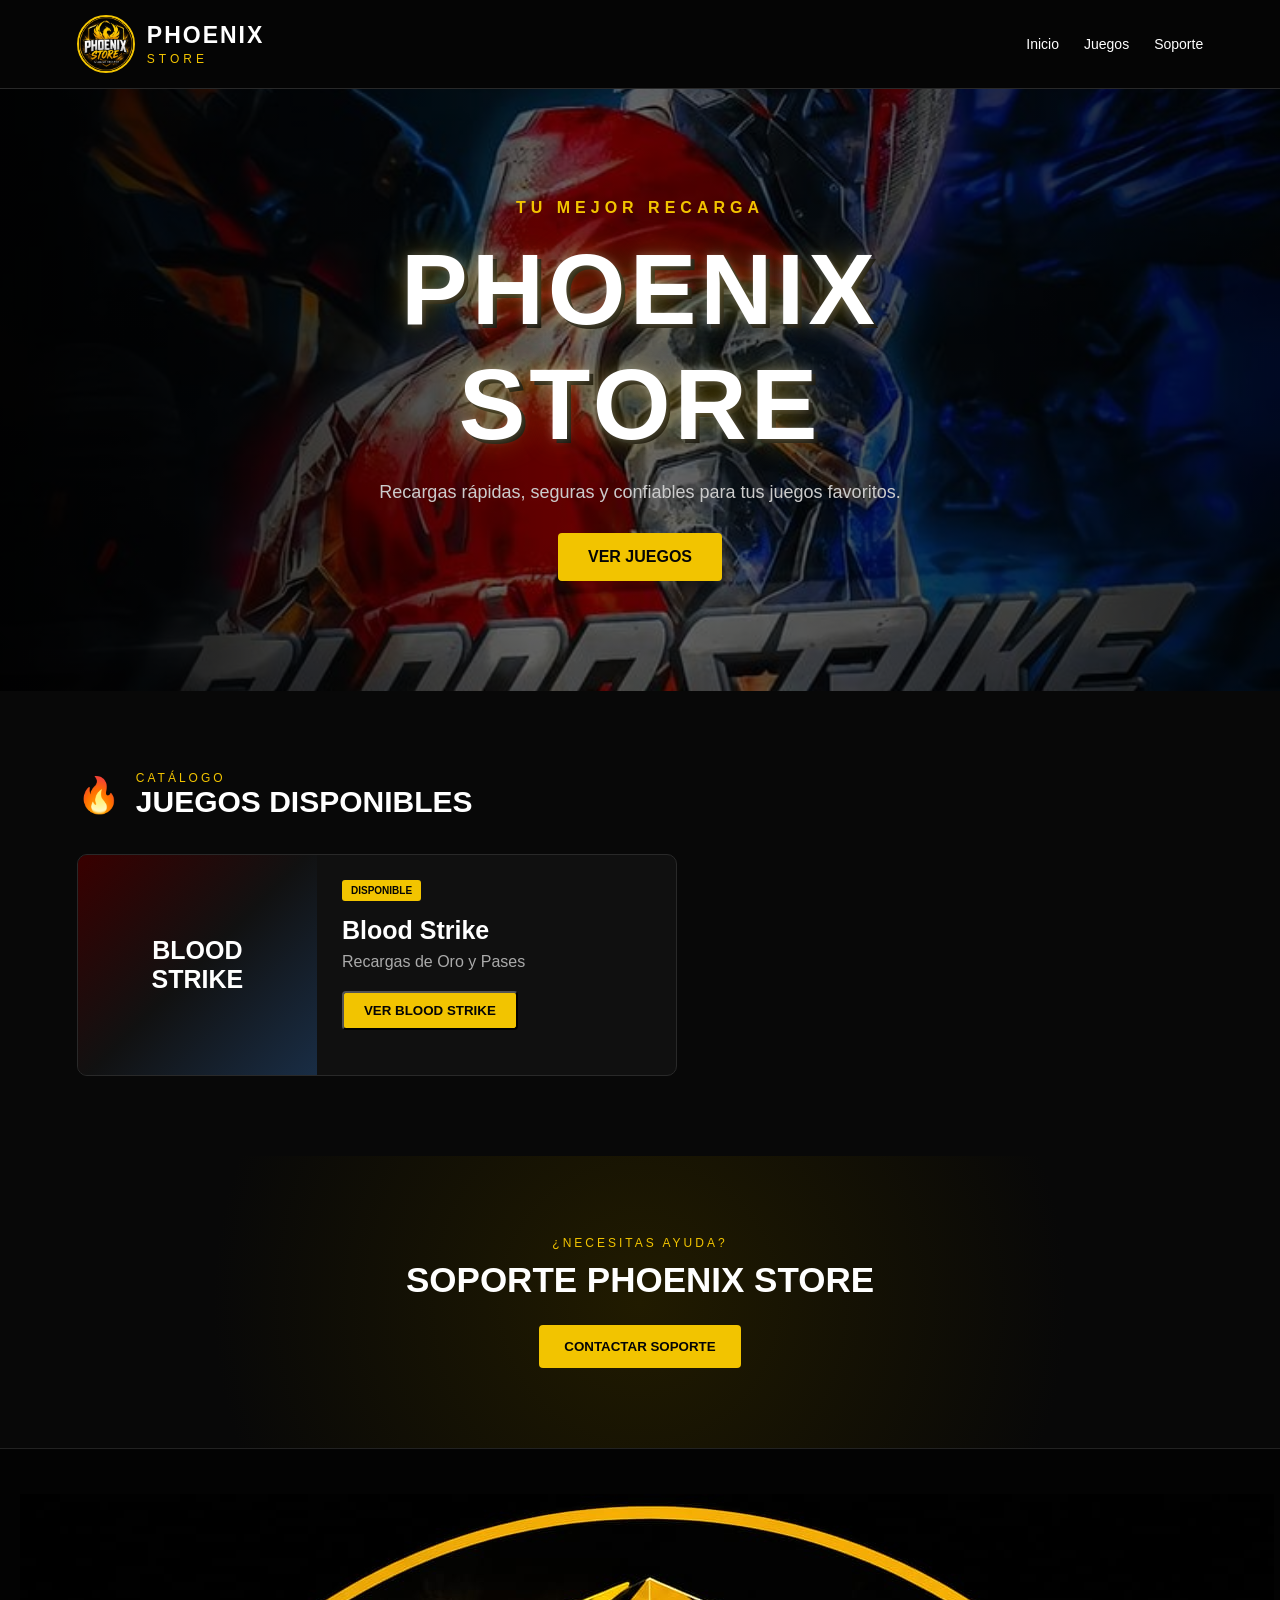
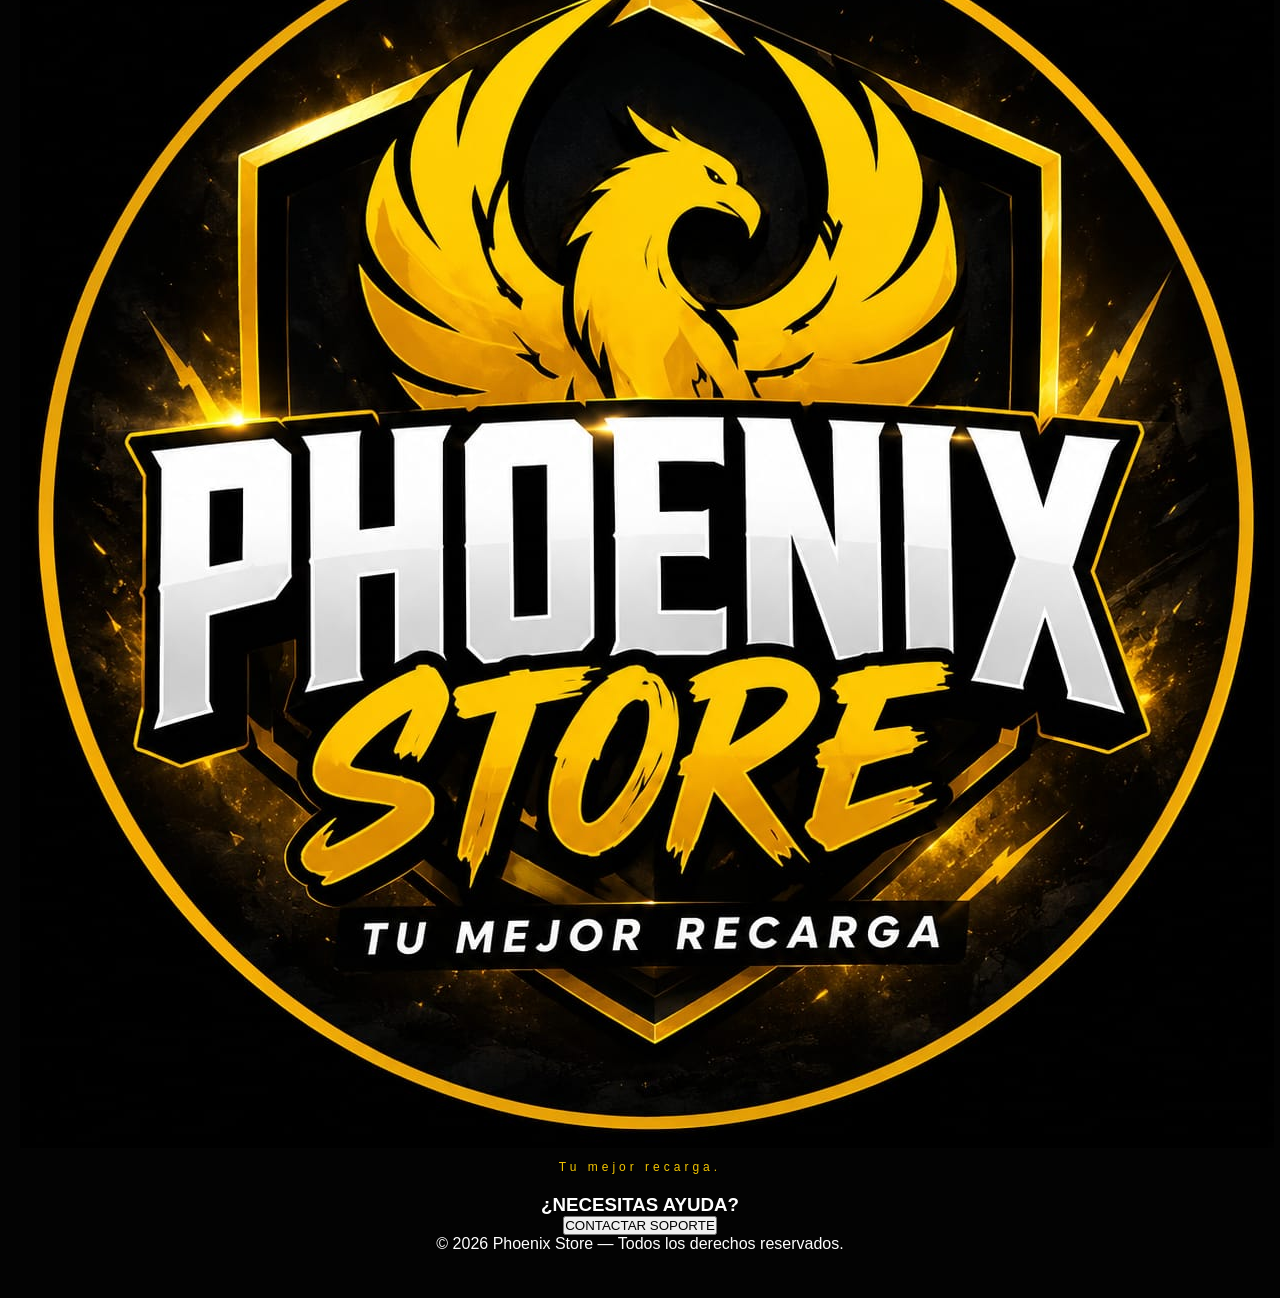
<file: index.html>
<!DOCTYPE html>
<html lang="es">
<head>
    <meta charset="UTF-8">
    <meta name="viewport" content="width=device-width, initial-scale=1.0">

    <title>Phoenix Store | Tu Mejor Recarga</title>

    <meta
        name="description"
        content="Phoenix Store - Tu mejor recarga. Recarga tus juegos de forma rápida y sencilla."
    >

    <link rel="stylesheet" href="styles.css">
</head>

<body>

    <!-- =====================================
         ENCABEZADO
    ====================================== -->

    <header class="header">

        <div class="logo-area">

            <div class="logo-circle">
                <img src="assets/phoenix-store.png" alt="Phoenix Store">
            </div>

            <div class="brand">
                <h1>PHOENIX</h1>
                <span>STORE</span>
            </div>

        </div>

        <nav class="navigation">
            <a href="#inicio">Inicio</a>
            <a href="#juegos">Juegos</a>
            <a href="#soporte">Soporte</a>
        </nav>

    </header>


    <!-- =====================================
         CONTENIDO PRINCIPAL
    ====================================== -->

    <main>


        <!-- =====================================
             INICIO
        ====================================== -->

        <section class="hero" id="inicio">

            <div class="hero-content">

                <p class="small-title">
                    TU MEJOR RECARGA
                </p>

                <h2>
                    PHOENIX STORE
                </h2>

                <p class="hero-text">
                    Recargas rápidas, seguras y confiables
                    para tus juegos favoritos.
                </p>

                <a href="#juegos" class="hero-button">
                    VER JUEGOS
                </a>

            </div>

        </section>


        <!-- =====================================
             CATÁLOGO DE JUEGOS
        ====================================== -->

        <section class="games" id="juegos">

            <div class="section-title">

                <span>🔥</span>

                <div>
                    <p>CATÁLOGO</p>
                    <h2>JUEGOS DISPONIBLES</h2>
                </div>

            </div>


            <!-- BLOOD STRIKE -->

            <div class="game-card">

                <div class="game-image">
                    BLOOD<br>STRIKE
                </div>

                <div class="game-info">

                    <span class="game-status">
                        DISPONIBLE
                    </span>

                    <h3>
                        Blood Strike
                    </h3>

                    <p>
                        Recargas de Oro y Pases
                    </p>

                    <button
                        type="button"
                        class="buy-button"
                        onclick="abrirBloodStrike()"
                    >
                        VER BLOOD STRIKE
                    </button>

                </div>

            </div>

        </section>


        <!-- =====================================
             SOPORTE
        ====================================== -->

        <section class="support" id="soporte">

            <p>
                ¿NECESITAS AYUDA?
            </p>

            <h2>
                SOPORTE PHOENIX STORE
            </h2>

            <button onclick="soporte()">
                CONTACTAR SOPORTE
            </button>

        </section>


        <!-- =====================================
             PANTALLA INDIVIDUAL
             BLOOD STRIKE
        ====================================== -->

        <section
            class="blood-strike-page"
            id="blood-strike-page"
        >

            <div class="blood-strike-page-content">


                <!-- VOLVER -->

                <button
                    type="button"
                    class="back-button"
                    onclick="cerrarBloodStrike()"
                >
                    ← VOLVER A JUEGOS
                </button>


                <!-- MARCA -->

                <div class="checkout-brand">

                    <p>PHOENIX STORE</p>

                    <span>
                        TU MEJOR RECARGA
                    </span>

                </div>


                <!-- TÍTULO -->

                <div class="checkout-title">

                    <p>
                        CATÁLOGO DE RECARGAS
                    </p>

                    <h2>
                        BLOOD STRIKE
                    </h2>

                </div>


                <!-- =================================
     PAQUETES DE ORO
================================== -->

<div class="game-products-section">

    <div class="game-products-heading">

        <span>🪙</span>

        <div>
            <p>
                BLOOD STRIKE
            </p>

            <h3>
                PAQUETES DE ORO
            </h3>
        </div>

    </div>

    <div
        class="product-grid"
        id="bloodStrikeGoldProducts"
    >

        <div class="products-loading">
            CARGANDO PAQUETES...
        </div>

    </div>

</div>


               <!-- =================================
     PASES
================================== -->

<div class="game-products-section passes-section">

    <div class="game-products-heading">

        <span>🎟️</span>

        <div>
            <p>
                BLOOD STRIKE
            </p>

            <h3>
                PASES
            </h3>
        </div>

    </div>

    <div
        class="product-grid"
        id="bloodStrikePassProducts"
    >

        <div class="products-loading">
            CARGANDO PASES...
        </div>

    </div>

</div>


</div>

</section>

        <!-- =====================================
             PANTALLA DE PEDIDO
        ====================================== -->

        <section
            class="checkout-page"
            id="checkout"
        >

            <div class="checkout-page-content">

                <button
                    type="button"
                    class="back-button"
                    onclick="volverTienda()"
                >
                    ← VOLVER A PHOENIX STORE
                </button>


                <div class="checkout-brand">

                    <p>
                        PHOENIX STORE
                    </p>

                    <span>
                        TU MEJOR RECARGA
                    </span>

                </div>


                <div class="checkout-title">

                    <p>
                        ORDEN DE COMPRA
                    </p>

                    <h2>
                        FINALIZAR PEDIDO
                    </h2>

                </div>


                <div class="checkout-box">

                    <div class="checkout-product">

                        <span>
                            🎮 BLOOD STRIKE
                        </span>

                        <h3 id="checkout-producto">
                            -
                        </h3>

                        <strong id="checkout-precio">
                            -
                        </strong>

                    </div>


                    <form id="checkout-form">

                        <div class="form-group">

                            <label for="player-id">
                                ID DEL JUGADOR
                            </label>

                            <input
                                type="text"
                                id="player-id"
                                placeholder="Introduce tu ID de Blood Strike"
                                required
                            >

                        </div>


                        <div class="form-group">

                            <label for="customer-name">
                                NOMBRE DEL CLIENTE
                            </label>

                            <input
                                type="text"
                                id="customer-name"
                                placeholder="Introduce tu nombre"
                                required
                            >

                        </div>


                        <div class="form-group">

                            <label for="payment-method">
                                MÉTODO DE PAGO
                            </label>

                            <select
                                id="payment-method"
                                required
                            >

                                <option value="">
                                    Selecciona tu método de pago
                                </option>

                                <option value="Pago Móvil">
                                    Pago Móvil
                                </option>

                            </select>

                        </div>


                        <button
                            type="submit"
                            class="checkout-button"
                        >
                            CONTINUAR
                        </button>

                    </form>

                </div>

            </div>

        </section>


        <!-- =====================================
             PANTALLA DE PAGO MÓVIL
        ====================================== -->

        <section
            class="payment-page"
            id="payment"
        >

            <div class="payment-page-content">

                <button
                    type="button"
                    class="back-button"
                    onclick="volverPedido()"
                >
                    ← VOLVER AL PEDIDO
                </button>


                <div class="checkout-brand">

                    <p>
                        PHOENIX STORE
                    </p>

                    <span>
                        TU MEJOR RECARGA
                    </span>

                </div>


                <div class="checkout-title">

                    <p>
                        MÉTODO DE PAGO
                    </p>

                    <h2>
                        PAGO MÓVIL
                    </h2>

                </div>


                <div class="payment-box">


                    <!-- PRODUCTO -->

                    <div class="payment-product">

                        <span>
                            🎮 BLOOD STRIKE
                        </span>

                        <h3 id="payment-producto">
                            -
                        </h3>

                        <strong id="payment-precio">
                            -
                        </strong>

                    </div>


                    <!-- DATOS DE PAGO -->

                    <div class="payment-details">

                        <h3>
                            DATOS PARA REALIZAR EL PAGO
                        </h3>


                        <div class="payment-row">

                            <span>
                                BANCO
                            </span>

                            <strong>
                                Banco de Venezuela
                            </strong>

                        </div>


                        <div class="payment-row">

                            <span>
                                TELÉFONO
                            </span>

                            <strong>
                                0422-017-8993
                            </strong>

                        </div>


                        <div class="payment-row">

                            <span>
                                CÉDULA
                            </span>

                            <strong>
                                32.339.201
                            </strong>

                        </div>


                        <div class="payment-row">

                            <span>
                                TITULAR
                            </span>

                            <strong>
                                Jhonmer Alexander Fernández Balcenilla
                            </strong>

                        </div>


                 <div class="payment-total">

                      <span>
                       MONTO A PAGAR
                     </span>

                     <strong id="payment-total">
                     -
                     </strong>

                </div>

                        <!-- ==========================================
     COMPROBANTE DE PAGO
========================================== -->

<div class="payment-receipt-upload">

    <h3>
        COMPROBANTE DE PAGO
    </h3>

    <p>
        Después de realizar el Pago Móvil,
        selecciona una captura de tu comprobante.
    </p>

    <label
        for="payment-receipt-file"
        class="receipt-upload-button"
    >
        📸 SELECCIONAR COMPROBANTE
    </label>

    <input
        type="file"
        id="payment-receipt-file"
        accept="image/jpeg,image/png,image/webp"
    >

    <p
        id="payment-receipt-name"
        class="payment-receipt-name"
    >
        Ningún comprobante seleccionado
    </p>
    
    <img
    id="payment-receipt-preview"
    class="payment-receipt-preview"
    alt="Vista previa del comprobante de pago"
>
</div>

<button
    type="button"
    class="payment-button"
    onclick="pagoRealizado()"
>
    CONTINUAR
</button>
                    </div>
                </div>
            </div>
        </section>

        <!-- =========================
             COMPROBANTE DE PEDIDO
             ========================= -->

        <section class="receipt-page" id="receipt">

            <div class="receipt-page-content">

                <div class="checkout-brand">
                    <p>PHOENIX STORE</p>
                    <span>COMPROBANTE DE PEDIDO</span>
                </div>

                <div class="receipt-box">

                    <div class="receipt-header">
                        <span>✓</span>
                        <h2>PEDIDO GENERADO</h2>
                        <p>Tu pedido ha sido registrado correctamente.</p>
                    </div>

                    <div class="receipt-number-box">
                        <span>NÚMERO DE PEDIDO</span>
                        <strong id="receipt-number">-</strong>
                    </div>

                    <div class="receipt-details">

                        <div class="receipt-row">
                            <span>Producto</span>
                            <strong id="receipt-producto">-</strong>
                        </div>

                        <div class="receipt-row">
                            <span>Precio</span>
                            <strong id="receipt-precio">-</strong>
                        </div>

                        <div class="receipt-row">
                            <span>ID del jugador</span>
                            <strong id="receipt-id">-</strong>
                        </div>

                        <div class="receipt-row">
                            <span>Cliente</span>
                            <strong id="receipt-cliente">-</strong>
                        </div>

                        <div class="receipt-row">
                            <span>Método de pago</span>
                            <strong id="receipt-pago">-</strong>
                        </div>

                    </div>

                    <div class="receipt-message">
                        <p>
                            Ahora puedes enviar este pedido por WhatsApp
                            para que Phoenix Store verifique tu pago y procese
                            la recarga.
                        </p>
                    </div>

                    <button type="button" class="whatsapp-button" onclick="enviarWhatsApp()">
                        ENVIAR PEDIDO POR WHATSAPP
                    </button>

                    <button type="button" class="receipt-back" onclick="volverPago()">
                        ← VOLVER AL PAGO
                    </button>

                    <button type="button" class="receipt-back" onclick="volverTienda()">
                        VOLVER A LA TIENDA
                    </button>

                </div>

            </div>

        </section>

    </main>

    <!-- =========================
         FOOTER
         ========================= -->

    <footer>

        <div class="footer-content">

            <div class="footer-brand">
                <img src="assets/phoenix-store.png" alt="Phoenix Store">
                <p>Tu mejor recarga.</p>
            </div>

            <div class="footer-support">
                <h3>¿NECESITAS AYUDA?</h3>

                <button type="button" onclick="soporte()">
                    CONTACTAR SOPORTE
                </button>
            </div>

        </div>

        <div class="footer-bottom">
            © 2026 Phoenix Store — Todos los derechos reservados.
        </div>

    </footer>

    <!-- JAVASCRIPT -->
    <script src="supabase-config.js"></script>
    <script src="app.js?v=4"></script>

</body>
</html>
</file>
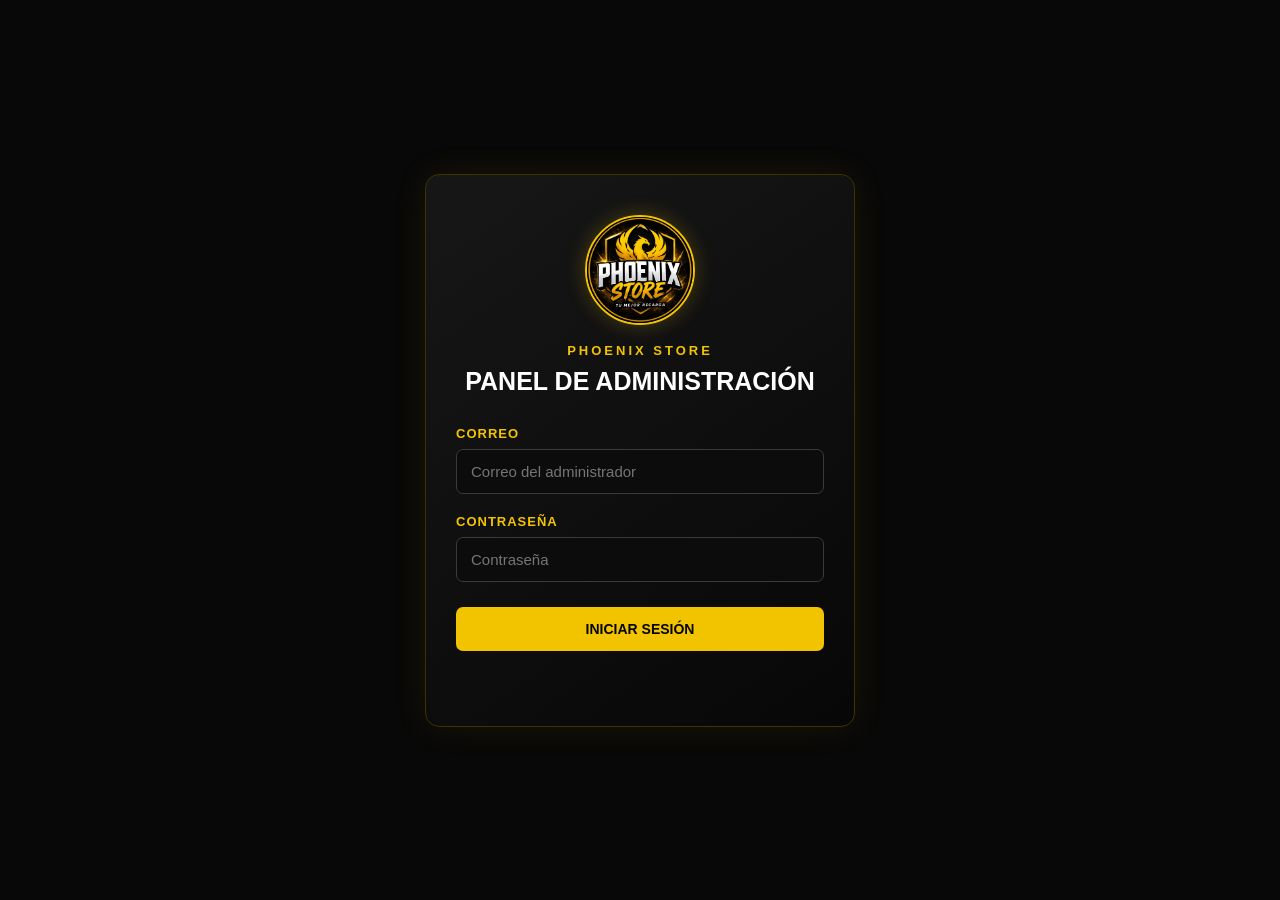
<file: admin-panel.html>
<!DOCTYPE html>
<html lang="es">

<head>

    <meta charset="UTF-8">

    <meta
        name="viewport"
        content="width=device-width, initial-scale=1.0"
    >

    <title>Phoenix Store | Panel</title>

    <link
        rel="stylesheet"
        href="styles.css"
    >

</head>


<body class="admin-panel-page">


    <header class="admin-panel-header">

        <div>

            <p class="admin-panel-brand">
                PHOENIX STORE
            </p>

            <h1>
                PANEL DE ADMINISTRACIÓN
            </h1>

        </div>


        <button
            id="adminLogoutButton"
            class="admin-logout-button"
        >
            CERRAR SESIÓN
        </button>

    </header>


<!-- =================================
     NAVEGACIÓN DEL PANEL
================================== -->

<nav class="admin-panel-nav">

    <button
    class="admin-nav-button active"
    data-admin-section="resumen"
>
    📊 RESUMEN
</button>


<button
    class="admin-nav-button"
    data-admin-section="productos"
>
    📦 PRODUCTOS
</button>

<button
    class="admin-nav-button"
    data-admin-section="juegos"
>
    🎮 JUEGOS
</button>

<button
    class="admin-nav-button"
    data-admin-section="pedidos"
>
    🧾 PEDIDOS
</button>


<button
    class="admin-nav-button"
    data-admin-section="configuracion"
>
    ⚙️ CONFIGURACIÓN
</button>

</nav>


<main class="admin-panel-content">

<!-- =================================
     RESUMEN DEL PANEL
================================== -->

<section id="adminSectionResumen" class="admin-dashboard-summary">

    <div class="admin-stat-card">

        <div class="admin-stat-icon">
            📦
        </div>

        <div class="admin-stat-info">

            <p>
                PRODUCTOS ACTIVOS
            </p>

            <strong id="statActiveProducts">
    —
</strong>

        </div>

    </div>


    <div class="admin-stat-card">

        <div class="admin-stat-icon">
            💰
        </div>

        <div class="admin-stat-info">

            <p>
                TASA USDT
            </p>

            <strong id="statUsdtRate">
    —
</strong>

        </div>

    </div>


    <div class="admin-stat-card">

        <div class="admin-stat-icon">
            🎮
        </div>

        <div class="admin-stat-info">

            <p>
                JUEGOS ACTIVOS
            </p>

            <strong id="statActiveGames">
    —
</strong>

        </div>

    </div>


    <div class="admin-stat-card">

        <div class="admin-stat-icon">
            🧾
        </div>

        <div class="admin-stat-info">

            <p>
                PEDIDOS PENDIENTES
            </p>

            <strong id="statPendingOrders">
    0
</strong>

        </div>

    </div>

</section>

<!-- SECCIÓN JUEGOS -->
<section
    id="adminSectionJuegos"
    class="admin-section"
    style="display: none;"
>
    <div class="admin-section-header">
        <h2>🎮 ADMINISTRAR JUEGOS</h2>

        <p>
            Gestiona los juegos que aparecen en Phoenix Store.
        </p>
    </div>

    <div class="admin-products-container">
        <div class="admin-products-header">
            <h3>JUEGOS REGISTRADOS</h3>
            <button type="button" id="btnNuevoJuego">
                + AGREGAR JUEGO
            </button>
        </div>

        <p id="adminGamesMessage">
            Cargando juegos...
        </p>

        <div id="adminGamesList">
        </div>
        <!-- FORMULARIO PARA AGREGAR O EDITAR JUEGOS -->
<div id="adminGameForm" style="display: none;">

    <h3 id="adminGameFormTitle">AGREGAR JUEGO</h3>

    <label for="adminGameName">Nombre del juego</label>
    <input
        type="text"
        id="adminGameName"
        placeholder="Ejemplo: Blood Strike"
    >

    <label for="adminGameSlug">Identificador del juego</label>
    <input
        type="text"
        id="adminGameSlug"
        placeholder="Ejemplo: blood-strike"
    >

    <label for="adminGameDescription">Descripción</label>
    <textarea
        id="adminGameDescription"
        placeholder="Describe el juego..."
        rows="3"
    ></textarea>

    <label for="adminGameImage">Portada del juego</label>
    <input
        type="file"
        id="adminGameImage"
        accept="image/png,image/jpeg,image/webp"
    >

    <div id="adminGameImagePreview"></div>

    <label>
        <input type="checkbox" id="adminGameActive" checked>
        Juego activo
    </label>

    <div>
        <button type="button" id="btnGuardarJuego">
            GUARDAR JUEGO
        </button>

        <button type="button" id="btnCancelarJuego">
            CANCELAR
        </button>
    </div>

    <p id="adminGameFormMessage"></p>

    </div>
    </div>
</section>

<!-- SECCIÓN PEDIDOS -->
<section id="adminSectionPedidos" class="admin-section" style="display: none;">

    <div class="admin-section-heading">
        <div>
            <span>🧾</span>
            <div>
                <p>GESTIÓN DE VENTAS</p>
                <h2>PEDIDOS</h2>
            </div>
        </div>
    </div>

    <!-- Filtros -->
    <div class="admin-orders-filters">

        <div class="admin-form-group">
            <label for="filterOrderStatus">ESTADO DEL PEDIDO</label>

            <select id="filterOrderStatus">
                <option value="todos">Todos los pedidos</option>
                <option value="pendiente">Pendientes</option>
                <option value="pagado">Pagados</option>
                <option value="completado">Completados</option>
                <option value="cancelado">Cancelados</option>
            </select>
        </div>

        <div class="admin-form-group">
            <label for="searchOrder">BUSCAR PEDIDO</label>

            <input
                type="text"
                id="searchOrder"
                placeholder="Número, cliente o producto..."
            >
        </div>

    </div>

    <!-- Mensaje de carga -->
    <div id="adminOrdersMessage" class="admin-orders-message">
        LOS PEDIDOS APARECERÁN AQUÍ
    </div>

    <!-- Tabla de pedidos -->
    <div class="admin-orders-table-wrapper">

        <table class="admin-orders-table">

            <thead>
                <tr>
                    <th>PEDIDO</th>
                    <th>CLIENTE</th>
                    <th>PRODUCTO</th>
                    <th>TOTAL</th>
                    <th>FECHA</th>
                    <th>ESTADO</th>
                    <th>DETALLES</th>
                </tr>
            </thead>

            <tbody id="adminOrdersTableBody">
                <tr>
                    <td colspan="7">
                        CARGANDO PEDIDOS...
                    </td>
                </tr>
            </tbody>

        </table>

    </div>

</section>
<!-- FICHA DE DETALLES DEL PEDIDO -->
<section id="adminOrderDetails" class="admin-section admin-order-details" style="display: none;">

    <div class="admin-section-heading">
        <div>
            <span>🧾</span>
            <div>
                <p>GESTIÓN DE VENTAS</p>
                <h2>DETALLES DEL PEDIDO</h2>
            </div>
        </div>
    </div>

    <div class="admin-order-details-content">

        <div class="admin-order-details-header">
            <div>
                <p>NÚMERO DE PEDIDO</p>
                <h3 id="detailOrderNumber">PS-0000</h3>
            </div>

            <span id="detailOrderStatus" class="admin-order-status">
                PENDIENTE
            </span>
        </div>

        <div class="admin-order-details-grid">

            <div class="admin-order-detail-card">
                <p>CLIENTE</p>
                <strong id="detailCustomerName">—</strong>
            </div>

            <div class="admin-order-detail-card">
                <p>TELÉFONO</p>
                <strong id="detailCustomerPhone">—</strong>
            </div>

            <div class="admin-order-detail-card">
                <p>JUEGO</p>
                <strong id="detailGame">—</strong>
            </div>

            <div class="admin-order-detail-card">
                <p>PRODUCTO</p>
                <strong id="detailProductName">—</strong>
            </div>

            <div class="admin-order-detail-card">
                <p>PRECIO</p>
                <strong id="detailOrderPrice">—</strong>
            </div>

            <div class="admin-order-detail-card">
                <p>ID DEL JUGADOR</p>
                <strong id="detailPlayerId">—</strong>
            </div>

            <div class="admin-order-detail-card">
                <p>MÉTODO DE PAGO</p>
                <strong id="detailPaymentMethod">—</strong>
            </div>

            <div class="admin-order-detail-card">
                <p>REFERENCIA DE PAGO</p>
                <strong id="detailPaymentReference">—</strong>
            </div>

            <div class="admin-order-detail-card">
                <p>FECHA DEL PEDIDO</p>
                <strong id="detailOrderDate">—</strong>
            </div>

        </div>

        <div class="admin-order-status-editor">

            <label for="detailStatusSelect">
                CAMBIAR ESTADO DEL PEDIDO
            </label>

            <select id="detailStatusSelect">
                <option value="pendiente">Pendiente</option>
                <option value="pagado">Pagado</option>
                <option value="completado">Completado</option>
                <option value="cancelado">Cancelado</option>
            </select>

            <button type="button" id="saveOrderStatusButton">
                GUARDAR ESTADO
            </button>

            <p id="orderStatusMessage"></p>

        </div>

    </div>

    <button type="button" id="backToOrdersButton" class="admin-order-back-button">
        ← VOLVER A PEDIDOS
    </button>

</section>
        <!-- =================================
             TASA USDT
        ================================== -->

        <section id="adminSectionConfiguracion" class="admin-section">

            <div class="admin-section-heading">

                <div>

                    <span>
                        📈
                    </span>

                    <div>

                        <p>
                            CONFIGURACIÓN
                        </p>

                        <h2>
                            TASA USDT
                        </h2>

                    </div>

                </div>

            </div>


            <div class="admin-rate-box">

                <label for="adminRate">
                    1 USDT =
                </label>

                <input
                    type="number"
                    id="adminRate"
                    min="0"
                    step="0.01"
                >

                <span>
                    Bs
                </span>

                <button
                    id="saveRateButton"
                >
                    GUARDAR TASA
                </button>

            </div>


            <p
                id="rateMessage"
                class="admin-message"
            ></p>

        </section>



        <!-- =================================
             PRODUCTOS
        ================================== -->

        <section id="adminSectionProductos" class="admin-section">

            <div class="admin-section-heading">

                <div>

                    <span>
                        📦
                    </span>

                    <div>

                        <p>
                            CATÁLOGO
                        </p>

                        <h2>
                            PRODUCTOS
                        </h2>

                    </div>

                </div>

            </div>


            <div
                id="adminProductsContainer"
                class="admin-products-container"
            >

                <div class="admin-loading">
                    CARGANDO PRODUCTOS...
                </div>

            </div>

        </section>


    </main>


    <script src="supabase-config.js"></script>
    <script src="admin.js?=4"></script>

</body>

</html>
</file>
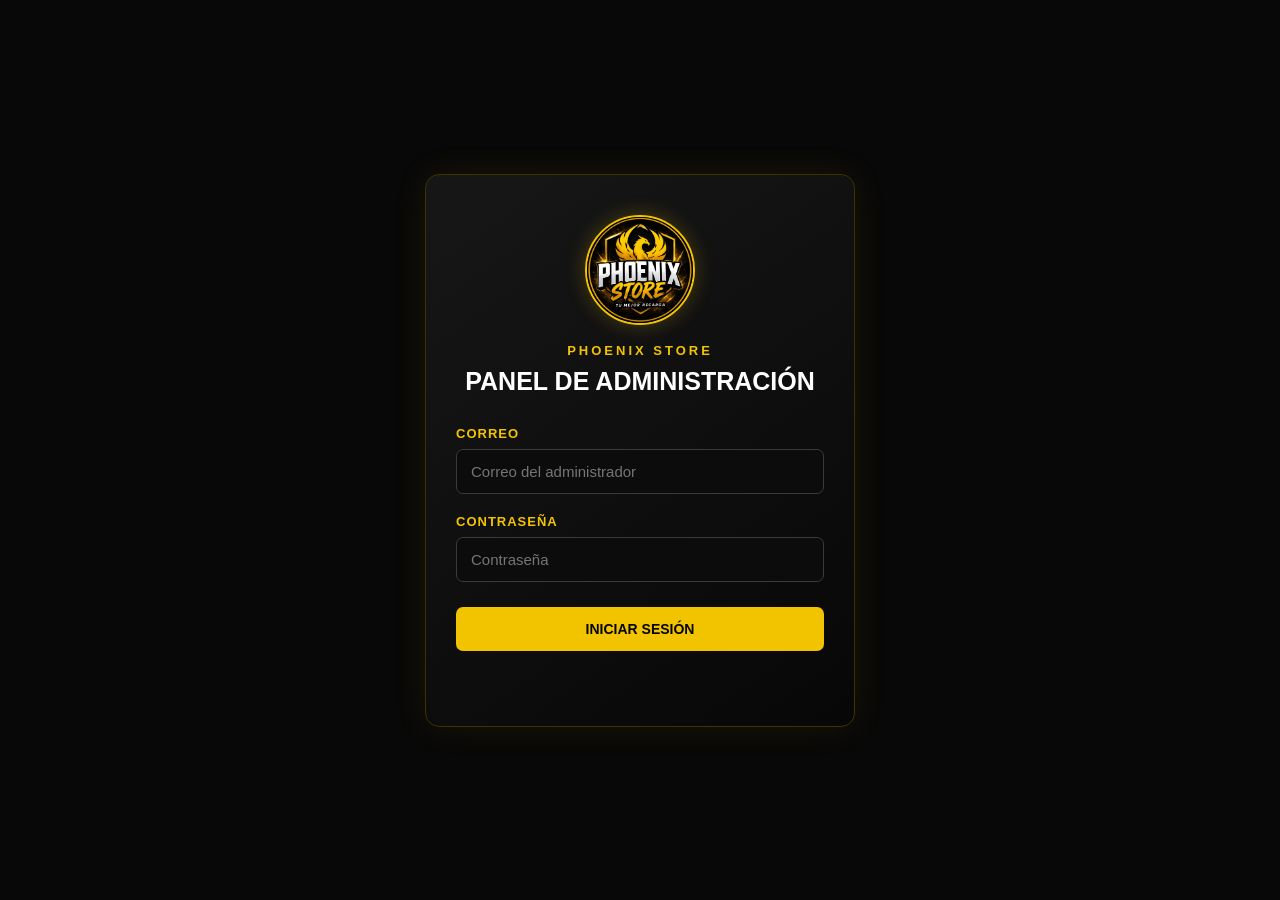
<file: admin.html>
<!DOCTYPE html>
<html lang="es">

<head>

    <meta charset="UTF-8">

    <meta
        name="viewport"
        content="width=device-width, initial-scale=1.0"
    >

    <title>Phoenix Store | Administración</title>

    <link
        rel="stylesheet"
        href="styles.css"
    >

</head>


<body class="admin-page">


    <!-- =================================
         LOGIN ADMINISTRADOR
    ================================== -->

    <main class="admin-login">

        <div class="admin-login-container">

            <div class="admin-logo">

                <img
                    src="assets/phoenix-store.png"
                    alt="Phoenix Store"
                >

            </div>


            <p class="admin-subtitle">
                PHOENIX STORE
            </p>

            <h1>
                PANEL DE ADMINISTRACIÓN
            </h1>


            <form id="adminLoginForm">


                <div class="admin-form-group">

                    <label for="adminEmail">
                        CORREO
                    </label>

                    <input
                        type="email"
                        id="adminEmail"
                        placeholder="Correo del administrador"
                        required
                    >

                </div>


                <div class="admin-form-group">

                    <label for="adminPassword">
                        CONTRASEÑA
                    </label>

                    <input
                        type="password"
                        id="adminPassword"
                        placeholder="Contraseña"
                        required
                    >

                </div>


                <button
                    type="submit"
                    class="admin-login-button"
                >
                    INICIAR SESIÓN
                </button>


                <p
                    id="adminLoginMessage"
                    class="admin-login-message"
                ></p>


            </form>


        </div>

    </main>


    <script src="supabase-config.js"></script>
    <script src="admin.js"></script>

</body>

</html>
</file>
<file: styles.css>
* {
    margin: 0;
    padding: 0;
    box-sizing: border-box;
}

html {
    scroll-behavior: smooth;
}

body {
    font-family: Arial, Helvetica, sans-serif;
    background: #080808;
    color: #ffffff;
}


/* =========================
   HEADER
========================= */

.header {
    width: 100%;
    min-height: 75px;

    display: flex;
    align-items: center;
    justify-content: space-between;

    padding: 15px 6%;

    background: #050505;

    border-bottom: 1px solid #292929;

    position: sticky;
    top: 0;
    z-index: 100;
}

.logo-area {
    display: flex;
    align-items: center;
    gap: 12px;
}

.logo-circle {
    width: 58px;
    height: 58px;

    border-radius: 50%;
    overflow: hidden;

    display: flex;
    align-items: center;
    justify-content: center;

    background: #050505;

    border: 2px solid #f2c400;

    flex-shrink: 0;
}

.logo-circle img {
    width: 100%;
    height: 100%;

    object-fit: cover;

    display: block;
}

.brand h1 {
    font-size: 23px;
    letter-spacing: 2px;
}

.brand span {
    color: #f2c400;

    font-size: 12px;

    letter-spacing: 4px;
}

.navigation {
    display: flex;
    gap: 25px;
}

.navigation a {
    color: #ffffff;

    text-decoration: none;

    font-size: 14px;

    transition: 0.3s;
}

.navigation a:hover {
    color: #f2c400;
}


/* =========================
   HERO
========================= */

.hero {
    min-height: 600px;

    display: flex;
    align-items: center;
    justify-content: center;

    text-align: center;

    padding: 80px 20px;

    position: relative;

    overflow: hidden;

    background:
        linear-gradient(
            90deg,
            rgba(0, 0, 0, 0.90) 0%,
            rgba(0, 0, 0, 0.55) 45%,
            rgba(0, 0, 0, 0.78) 100%
        ),
        url("assets/blood-strike.png")
        center center / cover no-repeat;
}

.hero-content {
    max-width: 800px;

    position: relative;

    z-index: 2;

    padding: 30px;
}

.small-title {
    color: #f2c400;

    font-weight: bold;

    letter-spacing: 5px;

    margin-bottom: 15px;
}

.hero h2 {
    font-size: clamp(45px, 9vw, 100px);

    font-weight: 900;

    letter-spacing: 4px;

    color: #ffffff;

    text-shadow:
        0 0 10px rgba(255,255,255,0.25),
        0 0 30px rgba(242,196,0,0.35),
        4px 4px 0 #111111;
}

.hero-text {
    color: #cccccc;

    font-size: 18px;

    margin: 20px auto 30px;

    max-width: 550px;
}

.hero-button {
    display: inline-block;

    padding: 15px 30px;

    background: #f2c400;

    color: #050505;

    text-decoration: none;

    font-weight: 900;

    border-radius: 4px;

    transition: 0.3s;
}

.hero-button:hover {
    transform: translateY(-3px);

    box-shadow:
        0 8px 25px rgba(242,196,0,0.3);
}


/* =========================
   SECCIONES
========================= */

.games,
.products,
.support {
    padding: 80px 6%;
}

.section-title {
    display: flex;

    align-items: center;

    gap: 15px;

    margin-bottom: 35px;
}

.section-title > span {
    font-size: 35px;
}

.section-title p {
    color: #f2c400;

    font-size: 12px;

    letter-spacing: 3px;
}

.section-title h2 {
    font-size: 30px;
}


/* =========================
   GAME CARD
========================= */

.game-card {
    max-width: 600px;

    display: flex;

    background: #101010;

    border: 1px solid #292929;

    border-radius: 10px;

    overflow: hidden;
}

.game-image {
    width: 40%;

    min-height: 220px;

    display: flex;

    align-items: center;

    justify-content: center;

    text-align: center;

    font-size: 25px;

    font-weight: 900;

    background:
        linear-gradient(
            135deg,
            #390000,
            #111111,
            #192d45
        );
}

.game-info {
    padding: 25px;

    flex: 1;
}

.game-status {
    display: inline-block;

    color: #050505;

    background: #f2c400;

    padding: 5px 9px;

    font-size: 10px;

    font-weight: bold;

    border-radius: 3px;
}

.game-info h3 {
    margin: 15px 0 8px;

    font-size: 25px;
}

.game-info p {
    color: #aaaaaa;

    margin-bottom: 20px;
}

.buy-button {
    display: inline-block;

    padding: 10px 20px;

    background: #f2c400;

    color: #050505;

    text-decoration: none;

    font-weight: bold;

    border-radius: 4px;

    transition: 0.3s;
}

.buy-button:hover {
    transform: translateY(-2px);

    box-shadow:
        0 6px 18px rgba(242,196,0,0.25);
}


/* =========================
   PRODUCTOS
========================= */

.products {
    background: #0b0b0b;
}

.product-grid {
    display: grid;

    grid-template-columns:
        repeat(auto-fit, minmax(210px, 1fr));

    gap: 18px;
}

.product-card {
    position: relative;

    background:
        linear-gradient(
            145deg,
            #1a1a1a,
            #070707
        );

    border: 1px solid #383000;

    padding: 28px 22px;

    border-radius: 10px;

    text-align: center;

    overflow: hidden;

    transition: all 0.3s ease;

    box-shadow:
        0 8px 25px rgba(0, 0, 0, 0.45);
}

.product-card::before {
    content: "";

    position: absolute;

    top: 0;
    left: 0;

    width: 100%;
    height: 3px;

    background: #f2c400;
}

.product-card:hover {
    transform: translateY(-7px);

    border-color: #f2c400;

    box-shadow:
        0 12px 35px rgba(242, 196, 0, 0.15);
}

.product-card.special {
    border-color: #725f00;
}

.product-amount {
    color: #ffffff;

    font-size: 27px;

    font-weight: 900;

    letter-spacing: 1px;

    margin-bottom: 10px;

    text-shadow:
        0 2px 8px rgba(0, 0, 0, 0.8);
}

.product-description {
    color: #999999;

    margin-bottom: 18px;
}

.product-price {
    color: #f2c400;

    font-size: 28px;

    font-weight: 900;

    margin-bottom: 20px;

    text-shadow:
        0 0 12px rgba(242, 196, 0, 0.25);
}

.product-card button {
    width: 100%;

    padding: 13px;

    border: 1px solid #f2c400;

    background: #f2c400;

    color: #050505;

    font-weight: 900;

    font-size: 14px;

    letter-spacing: 1px;

    cursor: pointer;

    border-radius: 4px;

    transition: all 0.3s ease;
}

.product-card button:hover {
    background: #ffffff;

    border-color: #ffffff;

    transform: scale(1.02);
}


/* =========================
   SOPORTE
========================= */

.support {
    text-align: center;

    background:
        radial-gradient(
            circle,
            #211b00,
            #080808 65%
        );
}

.support p {
    color: #f2c400;

    letter-spacing: 3px;

    font-size: 12px;

    margin-bottom: 10px;
}

.support h2 {
    font-size: 35px;

    margin-bottom: 25px;
}

.support button {
    padding: 14px 25px;

    border: none;

    background: #f2c400;

    color: #050505;

    font-weight: 900;

    cursor: pointer;

    border-radius: 4px;

    transition: 0.3s;
}

.support button:hover {
    transform: translateY(-2px);

    box-shadow:
        0 6px 18px rgba(242,196,0,0.25);
}


/* =========================
   FOOTER
========================= */

footer {
    text-align: center;

    padding: 45px 20px;

    background: #030303;

    border-top: 1px solid #222222;
}

footer h2 {
    letter-spacing: 3px;
}

footer p {
    color: #f2c400;

    font-size: 12px;

    letter-spacing: 4px;

    margin: 8px 0 20px;
}

footer small {
    color: #666666;
}


/* =========================
   PANTALLA COMPLETA DE PEDIDO
========================= */

.checkout-page {
    display: none;

    position: fixed;

    inset: 0;

    width: 100%;
    height: 100vh;

    overflow-y: auto;

    background:
        radial-gradient(
            circle at 50% 0%,
            #2b2300 0%,
            #0b0b0b 40%,
            #030303 100%
        );

    z-index: 9999;

    padding: 25px 20px;
}

.checkout-page.active {
    display: block;
}

body.checkout-active {
    overflow: hidden;
}

body.checkout-active > header,
body.checkout-active > main > section:not(.checkout-page),
body.checkout-active > footer {
    display: none;
}


/* =========================
   CONTENIDO CHECKOUT
========================= */

.checkout-page-content {
    width: 100%;

    max-width: 720px;

    margin: 0 auto;

    padding-bottom: 40px;
}


/* =========================
   BOTÓN VOLVER
========================= */

.checkout-page .back-button {
    display: block;

    margin: 0 0 28px;

    padding: 9px 16px;

    background: transparent;

    border: 1px solid #292929;

    border-radius: 5px;

    color: #888888;

    font-size: 12px;

    font-weight: bold;

    cursor: pointer;

    transition: 0.3s;
}

.checkout-page .back-button:hover {
    color: #f2c400;

    border-color: #f2c400;
}


/* =========================
   MARCA CHECKOUT
========================= */

.checkout-brand {
    text-align: center;

    margin-bottom: 25px;
}

.checkout-brand p {
    color: #f2c400;

    font-size: 27px;

    font-weight: 900;

    letter-spacing: 5px;

    text-shadow:
        0 0 20px rgba(242, 196, 0, 0.20);
}

.checkout-brand span {
    color: #888888;

    font-size: 10px;

    letter-spacing: 4px;
}


/* =========================
   TITULO CHECKOUT
========================= */

.checkout-title {
    text-align: center;

    margin-bottom: 25px;
}

.checkout-title p {
    color: #f2c400;

    font-size: 11px;

    font-weight: bold;

    letter-spacing: 4px;

    margin-bottom: 7px;
}

.checkout-title h2 {
    font-size: clamp(30px, 5vw, 48px);

    font-weight: 900;

    letter-spacing: 2px;

    color: #ffffff;

    text-shadow:
        0 0 20px rgba(242, 196, 0, 0.15);
}


/* =========================
   CAJA CHECKOUT
========================= */

.checkout-box {
    background:
        linear-gradient(
            145deg,
            #191919,
            #070707
        );

    border: 1px solid #3d3500;

    border-radius: 10px;

    padding: 26px;

    box-shadow:
        0 20px 60px rgba(0, 0, 0, 0.7);
}


/* =========================
   PRODUCTO CHECKOUT
========================= */

.checkout-product {
    text-align: center;

    padding: 21px;

    margin-bottom: 25px;

    background: #0b0b0b;

    border: 1px solid #292929;

    border-radius: 7px;
}

.checkout-product span {
    color: #f2c400;

    font-size: 11px;

    font-weight: bold;

    letter-spacing: 3px;
}

.checkout-product h3 {
    margin: 10px 0;

    font-size: 27px;

    font-weight: 900;
}

.checkout-product strong {
    color: #f2c400;

    font-size: 26px;

    font-weight: 900;
}


/* =========================
   FORMULARIO
========================= */

.checkout-page .checkout-form {
    display: flex;

    flex-direction: column;

    gap: 17px;
}

.checkout-page .form-group {
    display: flex;

    flex-direction: column;

    gap: 6px;
}

.checkout-page .form-group label {
    color: #f2c400;

    font-size: 11px;

    font-weight: bold;

    letter-spacing: 2px;
}

.checkout-page .form-group input,
.checkout-page .form-group select {
    width: 100%;

    padding: 13px 14px;

    background: #050505;

    border: 1px solid #333333;

    border-radius: 5px;

    color: #ffffff;

    font-size: 14px;

    outline: none;
}

.checkout-page .form-group input::placeholder {
    color: #666666;
}

.checkout-page .form-group input:focus,
.checkout-page .form-group select:focus {
    border-color: #f2c400;

    box-shadow:
        0 0 15px rgba(242, 196, 0, 0.15);
}

.checkout-page .form-group select option {
    background: #090909;

    color: #ffffff;
}


/* =========================
   BOTÓN CHECKOUT
========================= */

.checkout-page .checkout-button {
    width: 100%;

    padding: 15px;

    margin-top: 5px;

    background: #f2c400;

    border: 1px solid #f2c400;

    border-radius: 5px;

    color: #050505;

    font-size: 14px;

    font-weight: 900;

    letter-spacing: 2px;

    cursor: pointer;

    transition: all 0.3s ease;
}

.checkout-page .checkout-button:hover {
    background: #ffffff;

    border-color: #ffffff;

    transform: translateY(-2px);

    box-shadow:
        0 8px 25px rgba(242, 196, 0, 0.20);
}


/* ==================================================
   PANTALLA DE PAGO MÓVIL
================================================== */

.payment-page {
    display: none;

    position: fixed;

    inset: 0;

    width: 100%;
    height: 100vh;

    overflow-y: auto;

    background:
        radial-gradient(
            circle at 50% 0%,
            #2b2300 0%,
            #0b0b0b 40%,
            #030303 100%
        );

    z-index: 9999;

    padding: 25px 20px;
}

.payment-page.active {
    display: block;
}

body.payment-active {
    overflow: hidden;
}

body.payment-active > header,
body.payment-active > main > section:not(.payment-page),
body.payment-active > footer {
    display: none;
}

.payment-page-content {
    width: 100%;

    max-width: 720px;

    margin: 0 auto;

    padding-bottom: 40px;
}

.payment-page .back-button {
    display: block;

    margin: 0 0 28px;

    padding: 9px 16px;

    background: transparent;

    border: 1px solid #292929;

    border-radius: 5px;

    color: #888888;

    font-size: 12px;

    font-weight: bold;

    cursor: pointer;

    transition: 0.3s;
}

.payment-page .back-button:hover {
    color: #f2c400;

    border-color: #f2c400;
}


/* =========================
   CAJA DE PAGO
========================= */

.payment-box {
    background:
        linear-gradient(
            145deg,
            #191919,
            #070707
        );

    border: 1px solid #3d3500;

    border-radius: 10px;

    padding: 26px;

    box-shadow:
        0 20px 60px rgba(0, 0, 0, 0.7);
}


/* =========================
   PRODUCTO PAGO
========================= */

.payment-product {
    text-align: center;

    padding: 21px;

    margin-bottom: 25px;

    background: #0b0b0b;

    border: 1px solid #292929;

    border-radius: 7px;
}

.payment-product span {
    color: #f2c400;

    font-size: 11px;

    font-weight: bold;

    letter-spacing: 3px;
}

.payment-product h3 {
    margin: 10px 0;

    font-size: 27px;

    font-weight: 900;
}

.payment-product strong {
    color: #f2c400;

    font-size: 26px;

    font-weight: 900;
}


/* =========================
   DATOS DE PAGO
========================= */

.payment-details {
    background: #0b0b0b;

    border: 1px solid #292929;

    border-radius: 7px;

    padding: 20px;

    margin-bottom: 20px;
}

.payment-details h3 {
    color: #f2c400;

    font-size: 13px;

    letter-spacing: 2px;

    margin-bottom: 18px;

    text-align: center;
}

.payment-row {
    display: flex;

    justify-content: space-between;

    align-items: center;

    gap: 20px;

    padding: 13px 0;

    border-bottom: 1px solid #202020;
}

.payment-row:last-of-type {
    border-bottom: none;
}

.payment-row span {
    color: #777777;

    font-size: 11px;

    font-weight: bold;

    letter-spacing: 1px;
}

.payment-row strong {
    color: #ffffff;

    font-size: 13px;

    text-align: right;

    word-break: break-word;
}


/* =========================
   TOTAL
========================= */

.payment-total {
    display: flex;

    justify-content: space-between;

    align-items: center;

    gap: 20px;

    margin-top: 15px;

    padding: 17px;

    background:
        linear-gradient(
            90deg,
            #171300,
            #0d0d0d
        );

    border: 1px solid #f2c400;

    border-radius: 5px;
}

.payment-total span {
    color: #ffffff;

    font-size: 12px;

    font-weight: 900;

    letter-spacing: 1px;
}

.payment-total strong {
    color: #f2c400;

    font-size: 23px;

    font-weight: 900;
}


/* =========================
   INSTRUCCIONES
========================= */

.payment-instruction {
    padding: 5px 5px 18px;

    text-align: center;
}

.payment-instruction p {
    color: #999999;

    font-size: 13px;

    line-height: 1.6;

    margin-bottom: 6px;
}


/* =========================
   BOTÓN PAGO
========================= */

.payment-page .checkout-button {
    width: 100%;

    padding: 15px;

    background: #f2c400;

    border: 1px solid #f2c400;

    border-radius: 5px;

    color: #050505;

    font-size: 14px;

    font-weight: 900;

    letter-spacing: 2px;

    cursor: pointer;

    transition: all 0.3s ease;
}

.payment-page .checkout-button:hover {
    background: #ffffff;

    border-color: #ffffff;

    transform: translateY(-2px);

    box-shadow:
        0 8px 25px rgba(242, 196, 0, 0.20);
}


/* ==================================================
   PANTALLA DE COMPROBANTE
================================================== */

.receipt-page {
    display: none;

    position: fixed;

    inset: 0;

    width: 100%;
    height: 100vh;

    overflow-y: auto;

    background:
        radial-gradient(
            circle at 50% 0%,
            #2b2300 0%,
            #0b0b0b 40%,
            #030303 100%
        );

    z-index: 9999;

    padding: 35px 20px;
}

.receipt-page.active {
    display: block;
}

body.receipt-active {
    overflow: hidden;
}

body.receipt-active > header,
body.receipt-active > main > section:not(.receipt-page),
body.receipt-active > footer {
    display: none;
}

.receipt-page-content {
    width: 100%;

    max-width: 720px;

    margin: 0 auto;

    padding-bottom: 40px;
}


/* =========================
   TITULO COMPROBANTE
========================= */

.receipt-title {
    text-align: center;

    margin-bottom: 25px;
}

.receipt-title p {
    color: #f2c400;

    font-size: 11px;

    font-weight: bold;

    letter-spacing: 4px;

    margin-bottom: 7px;
}

.receipt-title h2 {
    font-size: clamp(28px, 5vw, 44px);

    font-weight: 900;

    letter-spacing: 2px;

    color: #ffffff;

    text-shadow:
        0 0 20px rgba(242, 196, 0, 0.15);
}


/* =========================
   CAJA COMPROBANTE
========================= */

.receipt-box {
    background:
        linear-gradient(
            145deg,
            #191919,
            #070707
        );

    border: 1px solid #3d3500;

    border-radius: 10px;

    padding: 26px;

    box-shadow:
        0 20px 60px rgba(0, 0, 0, 0.7);
}


/* =========================
   ÉXITO
========================= */

.receipt-success {
    text-align: center;

    padding: 5px 10px 22px;
}

.success-icon {
    width: 55px;
    height: 55px;

    margin: 0 auto 15px;

    display: flex;

    align-items: center;

    justify-content: center;

    border-radius: 50%;

    background: #f2c400;

    color: #050505;

    font-size: 30px;

    font-weight: 900;
}

.receipt-success h3 {
    font-size: 22px;

    margin-bottom: 8px;
}

.receipt-success p {
    color: #999999;

    font-size: 13px;

    line-height: 1.5;
}


/* =========================
   NÚMERO DE PEDIDO
========================= */

.receipt-number-box {
    text-align: center;

    padding: 17px;

    margin-bottom: 20px;

    background: #0b0b0b;

    border: 1px solid #f2c400;

    border-radius: 6px;
}

.receipt-number-box span {
    display: block;

    color: #777777;

    font-size: 10px;

    font-weight: bold;

    letter-spacing: 2px;

    margin-bottom: 8px;
}

.receipt-number-box strong {
    color: #f2c400;

    font-size: 23px;

    font-weight: 900;

    letter-spacing: 2px;
}


/* =========================
   DATOS COMPROBANTE
========================= */

.receipt-data {
    background: #0b0b0b;

    border: 1px solid #292929;

    border-radius: 7px;

    padding: 8px 18px;

    margin-bottom: 20px;
}

.receipt-row {
    display: flex;

    justify-content: space-between;

    align-items: center;

    gap: 20px;

    padding: 14px 0;

    border-bottom: 1px solid #202020;
}

.receipt-row:last-child {
    border-bottom: none;
}

.receipt-row span {
    color: #777777;

    font-size: 11px;

    font-weight: bold;

    letter-spacing: 1px;
}

.receipt-row strong {
    color: #ffffff;

    font-size: 13px;

    text-align: right;

    word-break: break-word;
}


/* =========================
/* =========================================================
   BOTONES DEL COMPROBANTE - PHOENIX STORE
   ========================================================= */

.receipt-page .whatsapp-button {
    display: flex;
    align-items: center;
    justify-content: center;
    width: 100%;
    min-height: 58px;
    margin-top: 24px;
    padding: 16px 22px;

    background:
        linear-gradient(145deg, #ffd900 0%, #f5b800 45%, #c98900 100%);

    color: #050505;
    border: 2px solid #ffe66b;
    border-radius: 10px;

    font-family: Arial, sans-serif;
    font-size: 15px;
    font-weight: 900;
    letter-spacing: 1px;
    text-transform: uppercase;

    cursor: pointer;

    box-shadow:
        0 0 0 1px rgba(0, 0, 0, 0.8),
        0 6px 18px rgba(255, 193, 7, 0.28),
        inset 0 1px 0 rgba(255, 255, 255, 0.45);

    transition:
        transform 0.2s ease,
        box-shadow 0.2s ease,
        filter 0.2s ease;
}

.receipt-page .whatsapp-button::before {
    content: "◆";
    margin-right: 10px;
    font-size: 11px;
}

.receipt-page .whatsapp-button:hover {
    transform: translateY(-2px);
    filter: brightness(1.08);

    box-shadow:
        0 0 0 1px rgba(0, 0, 0, 0.8),
        0 8px 26px rgba(255, 193, 7, 0.42),
        inset 0 1px 0 rgba(255, 255, 255, 0.5);
}

.receipt-page .whatsapp-button:active {
    transform: translateY(1px);
    box-shadow:
        0 3px 10px rgba(255, 193, 7, 0.22),
        inset 0 2px 5px rgba(0, 0, 0, 0.2);
}


/* =========================================================
   BOTÓN VOLVER AL PAGO
   ========================================================= */

.receipt-page .receipt-back {
    display: flex;
    align-items: center;
    justify-content: center;

    width: 100%;
    min-height: 50px;

    margin-top: 12px;
    padding: 13px 20px;

    background:
        linear-gradient(145deg, #202020 0%, #111111 55%, #080808 100%);

    color: #d8d8d8;

    border: 1px solid #6e550e;
    border-radius: 9px;

    font-family: Arial, sans-serif;
    font-size: 13px;
    font-weight: 800;
    letter-spacing: 1px;
    text-transform: uppercase;

    cursor: pointer;

    box-shadow:
        inset 0 1px 0 rgba(255, 255, 255, 0.06),
        0 4px 12px rgba(0, 0, 0, 0.35);

    transition:
        transform 0.2s ease,
        border-color 0.2s ease,
        color 0.2s ease,
        box-shadow 0.2s ease;
}

.receipt-page .receipt-back:hover {
    transform: translateY(-1px);

    color: #ffd21a;

    border-color: #d6a900;

    box-shadow:
        0 0 14px rgba(255, 193, 7, 0.15),
        inset 0 1px 0 rgba(255, 255, 255, 0.08);
}

.receipt-page .receipt-back:active {
    transform: translateY(1px);
}


/* =========================================================
   BOTONES EN CELULAR
   ========================================================= */

@media (max-width: 600px) {

    .receipt-page .whatsapp-button {
        min-height: 56px;
        padding: 15px 16px;
        font-size: 14px;
        letter-spacing: 0.7px;
    }

    .receipt-page .receipt-back {
        min-height: 48px;
        padding: 13px 16px;
        font-size: 12px;
    }
}/* =========================================================
   PANTALLA INDIVIDUAL - BLOOD STRIKE
   ========================================================= */

.blood-strike-page {
    display: none;
    min-height: 100vh;
    width: 100%;
    box-sizing: border-box;

    background:
        radial-gradient(
            circle at top,
            rgba(255, 193, 7, 0.10),
            transparent 35%
        ),
        radial-gradient(
            circle at bottom,
            rgba(255, 193, 7, 0.05),
            transparent 40%
        ),
        #050505;

    color: #ffffff;

    padding: 30px 20px 60px;
}


.blood-strike-page.active {
    display: block;
}


.blood-strike-page-content {
    width: 100%;
    max-width: 1100px;
    margin: 0 auto;
}


/* =========================================================
   OCULTAR LA TIENDA CUANDO BLOOD STRIKE ESTÁ ACTIVO
   ========================================================= */

body.blood-strike-active > header,
body.blood-strike-active > main > section:not(.blood-strike-page),
body.blood-strike-active > footer {
    display: none;
}


/* =========================================================
   BOTÓN VOLVER
   ========================================================= */

.blood-strike-page .back-button {
    display: inline-flex;
    align-items: center;
    justify-content: center;

    padding: 12px 20px;

    margin-bottom: 25px;

    background:
        linear-gradient(
            145deg,
            #202020 0%,
            #111111 55%,
            #080808 100%
        );

    color: #d8d8d8;

    border: 1px solid #6e550e;
    border-radius: 8px;

    font-family: Arial, sans-serif;
    font-size: 13px;
    font-weight: 800;

    letter-spacing: 1px;

    cursor: pointer;

    transition:
        transform 0.2s ease,
        color 0.2s ease,
        border-color 0.2s ease;
}


.blood-strike-page .back-button:hover {
    transform: translateY(-1px);

    color: #ffd21a;

    border-color: #d6a900;
}


/* =========================================================
   ENCABEZADO BLOOD STRIKE
   ========================================================= */

.blood-strike-page .checkout-brand {
    text-align: center;
    margin-bottom: 18px;
}


.blood-strike-page .checkout-brand p {
    margin: 0;

    color: #ffd21a;

    font-size: 14px;
    font-weight: 900;

    letter-spacing: 3px;
}


.blood-strike-page .checkout-brand span {
    display: block;

    margin-top: 5px;

    color: #888;

    font-size: 10px;

    letter-spacing: 2px;
}


/* =========================================================
   TÍTULO
   ========================================================= */

.blood-strike-page .checkout-title {
    text-align: center;

    margin-bottom: 35px;
}


.blood-strike-page .checkout-title p {
    margin: 0 0 5px;

    color: #a9a9a9;

    font-size: 12px;

    font-weight: 700;

    letter-spacing: 2px;
}


.blood-strike-page .checkout-title h2 {
    margin: 0;

    color: #ffffff;

    font-size: 34px;

    font-weight: 900;

    letter-spacing: 2px;

    text-shadow:
        0 0 15px rgba(255, 193, 7, 0.25);
}


/* =========================================================
   SECCIONES DE PRODUCTOS
   ========================================================= */

.game-products-section {
    margin-top: 35px;
}


.game-products-heading {
    display: flex;
    align-items: center;
    gap: 14px;

    margin-bottom: 18px;

    padding-bottom: 12px;

    border-bottom: 1px solid #4e3d0b;
}


.game-products-heading > span {
    font-size: 27px;
}


.game-products-heading p {
    margin: 0 0 3px;

    color: #8f8f8f;

    font-size: 10px;

    font-weight: 700;

    letter-spacing: 2px;
}


.game-products-heading h3 {
    margin: 0;

    color: #ffd21a;

    font-size: 21px;

    font-weight: 900;

    letter-spacing: 1px;
}


/* =========================================================
   TARJETAS
   ========================================================= */

.blood-strike-page .product-card {
    position: relative;

    overflow: hidden;
}


.blood-strike-page .product-card::before {
    content: "";

    position: absolute;

    top: 0;
    left: 0;

    width: 100%;
    height: 2px;

    background:
        linear-gradient(
            90deg,
            transparent,
            #ffd21a,
            transparent
        );

    opacity: 0.7;
}


/* =========================================================
   PASES
   ========================================================= */

.passes-section {
    margin-top: 50px;

    padding-top: 25px;

    border-top: 1px solid rgba(255, 193, 7, 0.12);
}


/* =========================================================
   CELULAR
   ========================================================= */

@media (max-width: 600px) {

    .blood-strike-page {
        padding: 20px 14px 45px;
    }


    .blood-strike-page .checkout-title h2 {
        font-size: 27px;
    }


    .game-products-heading h3 {
        font-size: 18px;
    }


    .blood-strike-page .back-button {
        width: 100%;
        margin-bottom: 22px;
    }
}

/* =========================================
   BOTONES - PANTALLA DE PAGO MÓVIL
========================================= */

.payment-page .payment-button,
.payment-page .payment-back {
    display: flex;
    align-items: center;
    justify-content: center;
    width: 100%;
    box-sizing: border-box;
    min-height: 52px;
    margin-top: 14px;
    padding: 14px 20px;

    border-radius: 8px;
    font-family: Arial, sans-serif;
    font-size: 14px;
    font-weight: 900;
    letter-spacing: 1px;

    cursor: pointer;
    transition:
        transform 0.2s ease,
        box-shadow 0.2s ease,
        border-color 0.2s ease,
        color 0.2s ease,
        background 0.2s ease;
}


/* =========================================
   YA REALICÉ EL PAGO
========================================= */

.payment-page .payment-button {
    position: relative;
    overflow: hidden;

    background:
        linear-gradient(
            145deg,
            #ffe45c 0%,
            #ffd21a 45%,
            #c99a00 100%
        );

    color: #080808;

    border: 1px solid #ffe45c;

    box-shadow:
        0 4px 14px rgba(0, 0, 0, 0.45),
        inset 0 1px 0 rgba(255, 255, 255, 0.45);
}


/* Brillo del botón */

.payment-page .payment-button::before {
    content: "";

    position: absolute;
    top: 0;
    left: -100%;

    width: 60%;
    height: 100%;

    background:
        linear-gradient(
            90deg,
            transparent,
            rgba(255, 255, 255, 0.35),
            transparent
        );

    transform: skewX(-20deg);

    transition: left 0.5s ease;
}


.payment-page .payment-button:hover::before {
    left: 140%;
}


.payment-page .payment-button:hover {
    transform: translateY(-2px);

    box-shadow:
        0 7px 20px rgba(255, 193, 7, 0.25),
        inset 0 1px 0 rgba(255, 255, 255, 0.5);
}


.payment-page .payment-button:active {
    transform: translateY(0);

    box-shadow:
        0 2px 7px rgba(0, 0, 0, 0.4);
}


/* =========================================
   VOLVER AL PEDIDO
========================================= */

.payment-page .payment-back {
    background:
        linear-gradient(
            145deg,
            #242424 0%,
            #151515 55%,
            #090909 100%
        );

    color: #bdbdbd;

    border: 1px solid #4d4d4d;

    box-shadow:
        0 3px 10px rgba(0, 0, 0, 0.35),
        inset 0 1px 0 rgba(255, 255, 255, 0.04);
}


.payment-page .payment-back:hover {
    transform: translateY(-1px);

    color: #ffd21a;

    border-color: #9d7b0a;

    box-shadow:
        0 5px 14px rgba(255, 193, 7, 0.12);
}


.payment-page .payment-back:active {
    transform: translateY(0);
}


/* =========================================
   MÓVIL
========================================= */

@media (max-width: 600px) {

    .payment-page .payment-button,
    .payment-page .payment-back {
        min-height: 50px;
        padding: 13px 16px;
        font-size: 13px;
    }
}/* ==========================================
   PANEL DE ADMINISTRACIÓN
========================================== */

.admin-page {
    margin: 0;
    min-height: 100vh;
    background: #080808;
    color: #ffffff;
}

.admin-login {
    min-height: 100vh;
    display: flex;
    align-items: center;
    justify-content: center;
    padding: 30px 20px;
    box-sizing: border-box;
}

.admin-login-container {
    width: 100%;
    max-width: 430px;
    padding: 40px 30px;
    background: linear-gradient(
        145deg,
        #171717,
        #070707
    );
    border: 1px solid #3d3300;
    border-radius: 14px;
    box-shadow: 0 0 35px rgba(242, 196, 0, 0.08);
    text-align: center;
    box-sizing: border-box;
}

.admin-logo {
    width: 110px;
    height: 110px;
    margin: 0 auto 18px;
    border: 2px solid #f2c400;
    border-radius: 50%;
    overflow: hidden;
    box-shadow: 0 0 20px rgba(242, 196, 0, 0.25);
}

.admin-logo img {
    width: 100%;
    height: 100%;
    object-fit: cover;
    display: block;
}

.admin-subtitle {
    margin: 0 0 8px;
    color: #f2c400;
    font-size: 13px;
    font-weight: 700;
    letter-spacing: 3px;
}

.admin-login-container h1 {
    margin: 0 0 30px;
    font-size: 25px;
    line-height: 1.2;
}

.admin-form-group {
    text-align: left;
    margin-bottom: 20px;
}

.admin-form-group label {
    display: block;
    margin-bottom: 8px;
    color: #f2c400;
    font-size: 13px;
    font-weight: 700;
    letter-spacing: 1px;
}

.admin-form-group input {
    width: 100%;
    padding: 13px 14px;
    background: #0c0c0c;
    color: #ffffff;
    border: 1px solid #3a3a3a;
    border-radius: 7px;
    outline: none;
    box-sizing: border-box;
    font-size: 15px;
}

.admin-form-group input:focus {
    border-color: #f2c400;
    box-shadow: 0 0 10px rgba(242, 196, 0, 0.12);
}

.admin-login-button {
    width: 100%;
    padding: 14px;
    margin-top: 5px;
    background: #f2c400;
    color: #050505;
    border: none;
    border-radius: 7px;
    font-weight: 800;
    font-size: 14px;
    cursor: pointer;
    transition: 0.2s ease;
}

.admin-login-button:hover {
    transform: translateY(-1px);
    box-shadow: 0 0 18px rgba(242, 196, 0, 0.3);
}

.admin-login-message {
    min-height: 20px;
    margin: 15px 0 0;
    font-size: 13px;
    color: #f2c400;
}
/* ==========================================
   PHOENIX STORE - DASHBOARD ADMIN
   CABECERA
========================================== */

.admin-panel-page {
    margin: 0;
    min-height: 100vh;
    background:
        radial-gradient(
            circle at top right,
            rgba(242, 196, 0, 0.08),
            transparent 35%
        ),
        radial-gradient(
            circle at top left,
            rgba(242, 196, 0, 0.04),
            transparent 30%
        ),
        #070707;
    color: #ffffff;
}


/* ==========================================
   CABECERA
========================================== */

.admin-panel-header {
    position: sticky;
    top: 0;
    z-index: 100;

    display: flex;
    align-items: center;
    justify-content: space-between;

    gap: 25px;

    padding: 20px 35px;

    background:
        linear-gradient(
            180deg,
            #151515,
            #0a0a0a
        );

    border-bottom: 1px solid #3d3300;

    box-shadow:
        0 8px 30px rgba(0, 0, 0, 0.45);

    box-sizing: border-box;
}


/* ==========================================
   MARCA
========================================== */

.admin-panel-brand {
    margin: 0 0 4px;

    color: #f2c400;

    font-size: 12px;
    font-weight: 900;

    letter-spacing: 4px;
}


.admin-panel-header h1 {
    margin: 0;

    color: #ffffff;

    font-size: 25px;
    font-weight: 900;

    letter-spacing: 1px;

    text-transform: uppercase;
}


/* ==========================================
   BOTÓN CERRAR SESIÓN
========================================== */

.admin-logout-button {
    padding: 11px 18px;

    background: transparent;

    color: #f2c400;

    border: 1px solid #f2c400;

    border-radius: 6px;

    font-size: 12px;
    font-weight: 800;

    letter-spacing: 1px;

    cursor: pointer;

    transition:
        background 0.2s ease,
        color 0.2s ease,
        box-shadow 0.2s ease,
        transform 0.2s ease;
}


.admin-logout-button:hover {
    background: #f2c400;

    color: #080808;

    box-shadow:
        0 0 18px rgba(242, 196, 0, 0.25);

    transform: translateY(-1px);
}


/* ==========================================
   CONTENIDO PRINCIPAL
========================================== */

.admin-panel-content {
    width: 100%;

    max-width: 1200px;

    margin: 0 auto;

    padding: 40px 25px 70px;

    box-sizing: border-box;
}


/* ==========================================
   SECCIONES
========================================== */

.admin-section {
    margin-bottom: 30px;

    padding: 25px;

    background:
        linear-gradient(
            145deg,
            #151515,
            #090909
        );

    border: 1px solid #302800;

    border-radius: 12px;

    box-shadow:
        0 10px 35px rgba(0, 0, 0, 0.25);

    box-sizing: border-box;
}


.admin-section:hover {
    border-color: #4a3d00;
}


/* ==========================================
   TÍTULOS DE SECCIÓN
========================================== */

.admin-section-heading {
    margin-bottom: 22px;

    padding-bottom: 16px;

    border-bottom: 1px solid #292929;
}


.admin-section-heading > div {
    display: flex;

    align-items: center;

    gap: 14px;
}


.admin-section-heading span {
    display: flex;

    align-items: center;
    justify-content: center;

    width: 45px;
    height: 45px;

    background: #0b0b0b;

    border: 1px solid #4a3d00;

    border-radius: 9px;

    font-size: 20px;

    box-shadow:
        0 0 15px rgba(242, 196, 0, 0.08);
}


.admin-section-heading p {
    margin: 0 0 3px;

    color: #f2c400;

    font-size: 10px;
    font-weight: 800;

    letter-spacing: 2px;
}


.admin-section-heading h2 {
    margin: 0;

    color: #ffffff;

    font-size: 21px;
    font-weight: 900;

    letter-spacing: 0.5px;
}


/* ==========================================
   RESPONSIVE - TELÉFONO
========================================== */

@media (max-width: 700px) {

    .admin-panel-header {
        padding: 17px 18px;

        align-items: flex-start;
    }


    .admin-panel-header h1 {
        font-size: 18px;
    }


    .admin-panel-brand {
        font-size: 10px;

        letter-spacing: 3px;
    }


    .admin-logout-button {
        padding: 9px 11px;

        font-size: 10px;

        white-space: nowrap;
    }


    .admin-panel-content {
        padding: 22px 14px 50px;
    }


    .admin-section {
        padding: 18px;

        border-radius: 10px;
    }


    .admin-section-heading h2 {
        font-size: 18px;
    }

}/* ==========================================
   PHOENIX STORE - TASA USDT
   TARJETA DE CONFIGURACIÓN
========================================== */

.admin-rate-box {
    display: flex;

    align-items: center;

    gap: 12px;

    padding: 22px;

    background:
        linear-gradient(
            145deg,
            #111111,
            #080808
        );

    border: 1px solid #292929;

    border-radius: 10px;

    box-sizing: border-box;
}


/* ==========================================
   TEXTO "1 USDT ="
========================================== */

.admin-rate-box label {
    color: #ffffff;

    font-size: 15px;
    font-weight: 800;

    white-space: nowrap;
}


/* ==========================================
   INPUT DE LA TASA
========================================== */

.admin-rate-box input {
    width: 150px;

    padding: 13px 14px;

    background: #050505;

    color: #f2c400;

    border: 1px solid #4a3d00;

    border-radius: 7px;

    outline: none;

    font-size: 18px;
    font-weight: 800;

    text-align: center;

    box-sizing: border-box;

    transition:
        border-color 0.2s ease,
        box-shadow 0.2s ease;
}


.admin-rate-box input:focus {
    border-color: #f2c400;

    box-shadow:
        0 0 16px rgba(242, 196, 0, 0.15);
}


/* ==========================================
   "BS"
========================================== */

.admin-rate-box > span {
    color: #aaaaaa;

    font-size: 14px;
    font-weight: 700;
}


/* ==========================================
   BOTÓN GUARDAR
========================================== */

#saveRateButton {
    margin-left: auto;

    padding: 13px 20px;

    background: #f2c400;

    color: #080808;

    border: none;

    border-radius: 7px;

    font-size: 12px;
    font-weight: 900;

    letter-spacing: 1px;

    cursor: pointer;

    transition:
        transform 0.2s ease,
        box-shadow 0.2s ease;
}


#saveRateButton:hover {
    transform: translateY(-1px);

    box-shadow:
        0 0 20px rgba(242, 196, 0, 0.3);
}


#saveRateButton:active {
    transform: translateY(0);
}


/* ==========================================
   MENSAJE DE LA TASA
========================================== */

.admin-message {
    min-height: 18px;

    margin: 12px 2px 0;

    color: #f2c400;

    font-size: 12px;
    font-weight: 700;

    letter-spacing: 0.5px;
}


/* ==========================================
   RESPONSIVE - TASA
========================================== */

@media (max-width: 700px) {

    .admin-rate-box {
        flex-wrap: wrap;

        padding: 17px;
    }


    .admin-rate-box label {
        width: 100%;
    }


    .admin-rate-box input {
        flex: 1;

        min-width: 100px;

        width: auto;
    }


    #saveRateButton {
        width: 100%;

        margin-left: 0;

        margin-top: 5px;
    }

}/* ==========================================
   PHOENIX STORE - PRODUCTOS ADMIN
========================================== */

.admin-products-container {
    display: grid;
    grid-template-columns: repeat(2, minmax(0, 1fr));
    gap: 16px;
}


/* TARJETA */

.admin-product-card {
    position: relative;

    padding: 20px;

    background:
        linear-gradient(
            145deg,
            #181818,
            #090909
        );

    border: 1px solid #302800;

    border-radius: 10px;

    box-sizing: border-box;

    overflow: hidden;

    transition:
        transform 0.2s ease,
        border-color 0.2s ease,
        box-shadow 0.2s ease;
}


/* LÍNEA DORADA SUPERIOR */

.admin-product-card::before {
    content: "";

    position: absolute;

    top: 0;
    left: 0;
    right: 0;

    height: 3px;

    background: #f2c400;
}


.admin-product-card:hover {
    transform: translateY(-2px);

    border-color: #5a4a00;

    box-shadow:
        0 8px 25px rgba(0, 0, 0, 0.35);
}


/* INFORMACIÓN DEL PRODUCTO */

.admin-product-info {
    margin-bottom: 18px;
}


.admin-product-info h3 {
    margin: 0 0 6px;

    color: #ffffff;

    font-size: 17px;
    font-weight: 900;
}


.admin-product-info p {
    margin: 0;

    color: #f2c400;

    font-size: 11px;
    font-weight: 800;

    letter-spacing: 1.5px;

    text-transform: uppercase;
}


/* CAMPOS */

.admin-product-fields {
    display: grid;

    grid-template-columns: 1fr 1fr;

    gap: 13px;
}


.admin-product-fields > div {
    display: flex;

    flex-direction: column;

    gap: 6px;
}


.admin-product-fields label {
    color: #888888;

    font-size: 10px;
    font-weight: 800;

    letter-spacing: 1px;
}


/* INPUTS */

.admin-product-fields input[type="number"] {
    width: 100%;

    padding: 11px;

    background: #050505;

    color: #f2c400;

    border: 1px solid #303030;

    border-radius: 6px;

    outline: none;

    font-size: 14px;
    font-weight: 800;

    box-sizing: border-box;
}


.admin-product-fields input[type="number"]:focus {
    border-color: #f2c400;

    box-shadow:
        0 0 12px rgba(242, 196, 0, 0.12);
}


/* ACTIVO */

.admin-product-active {
    display: flex !important;

    flex-direction: row !important;

    align-items: center;

    gap: 8px;

    padding: 10px;

    background: #0d0d0d;

    border: 1px solid #292929;

    border-radius: 6px;

    color: #bbbbbb !important;

    cursor: pointer;
}


.admin-product-active input {
    width: 16px;
    height: 16px;

    accent-color: #f2c400;

    cursor: pointer;
}


/* BOTÓN GUARDAR */

.admin-save-product-button {
    width: 100%;

    padding: 11px;

    background: #f2c400;

    color: #080808;

    border: none;

    border-radius: 6px;

    font-size: 11px;
    font-weight: 900;

    letter-spacing: 1px;

    cursor: pointer;

    transition:
        transform 0.2s ease,
        box-shadow 0.2s ease;
}


.admin-save-product-button:hover {
    transform: translateY(-1px);

    box-shadow:
        0 0 18px rgba(242, 196, 0, 0.25);
}


.admin-save-product-button:active {
    transform: translateY(0);
}


/* MENSAJE DEL PRODUCTO */

.admin-product-message {
    grid-column: 1 / -1;

    min-height: 16px;

    margin: 0;

    color: #f2c400;

    font-size: 11px;
    font-weight: 700;
}


/* CARGANDO */

.admin-loading {
    padding: 30px;

    color: #777777;

    text-align: center;

    font-size: 12px;
    font-weight: 700;

    letter-spacing: 1px;
}


/* MÓVIL */

@media (max-width: 700px) {

    .admin-products-container {
        grid-template-columns: 1fr;
    }


    .admin-product-card {
        padding: 17px;
    }


    .admin-product-info h3 {
        font-size: 16px;
    }

}/* ==========================================
   PHOENIX STORE - NAVEGACIÓN ADMIN
========================================== */

.admin-panel-nav {
    position: sticky;

    top: 88px;

    z-index: 90;

    display: flex;

    justify-content: center;

    gap: 8px;

    padding: 12px 20px;

    background: rgba(8, 8, 8, 0.96);

    border-bottom: 1px solid #252525;

    box-sizing: border-box;

    backdrop-filter: blur(10px);
}


.admin-nav-button {
    padding: 10px 17px;

    background: transparent;

    color: #888888;

    border: 1px solid #292929;

    border-radius: 6px;

    font-size: 11px;

    font-weight: 900;

    letter-spacing: 0.8px;

    cursor: pointer;

    transition:
        color 0.2s ease,
        background 0.2s ease,
        border-color 0.2s ease,
        box-shadow 0.2s ease;
}


.admin-nav-button:hover {
    color: #ffffff;

    border-color: #4a3d00;

    background: #111111;
}


.admin-nav-button.active {
    color: #080808;

    background: #f2c400;

    border-color: #f2c400;

    box-shadow:
        0 0 16px rgba(242, 196, 0, 0.18);
}


/* ==========================================
   MÓVIL
========================================== */

@media (max-width: 700px) {

    .admin-panel-nav {
        top: 76px;

        justify-content: flex-start;

        overflow-x: auto;

        padding: 10px 14px;

        scrollbar-width: none;
    }


    .admin-panel-nav::-webkit-scrollbar {
        display: none;
    }


    .admin-nav-button {
        flex-shrink: 0;

        padding: 9px 13px;

        font-size: 10px;
    }

}/* ==========================================
   PHOENIX STORE - ESTADÍSTICAS
========================================== */

.admin-dashboard-summary {
    display: grid;

    grid-template-columns:
        repeat(4, minmax(0, 1fr));

    gap: 16px;

    margin-bottom: 30px;
}


.admin-stat-card {
    position: relative;

    display: flex;

    align-items: center;

    gap: 15px;

    min-height: 105px;

    padding: 20px;

    background:
        linear-gradient(
            145deg,
            #181818,
            #090909
        );

    border: 1px solid #302800;

    border-radius: 10px;

    box-sizing: border-box;

    overflow: hidden;

    transition:
        transform 0.2s ease,
        border-color 0.2s ease,
        box-shadow 0.2s ease;
}


.admin-stat-card::before {
    content: "";

    position: absolute;

    top: 0;
    left: 0;

    width: 3px;
    height: 100%;

    background: #f2c400;
}


.admin-stat-card:hover {
    transform: translateY(-2px);

    border-color: #5a4a00;

    box-shadow:
        0 8px 25px rgba(0, 0, 0, 0.35);
}


/* ICONO */

.admin-stat-icon {
    display: flex;

    align-items: center;
    justify-content: center;

    width: 48px;
    height: 48px;

    flex-shrink: 0;

    background: #0b0b0b;

    border: 1px solid #403600;

    border-radius: 9px;

    font-size: 21px;
}


/* TEXTO */

.admin-stat-info {
    min-width: 0;
}


.admin-stat-info p {
    margin: 0 0 6px;

    color: #888888;

    font-size: 9px;
    font-weight: 800;

    letter-spacing: 1.2px;
}


.admin-stat-info strong {
    display: block;

    color: #f2c400;

    font-size: 23px;
    font-weight: 900;

    line-height: 1;
}


/* ==========================================
   MÓVIL
========================================== */

@media (max-width: 900px) {

    .admin-dashboard-summary {
        grid-template-columns:
            repeat(2, minmax(0, 1fr));
    }

}


@media (max-width: 500px) {

    .admin-dashboard-summary {
        grid-template-columns: 1fr;

        gap: 12px;
    }


    .admin-stat-card {
        min-height: 90px;

        padding: 17px;
    }


    .admin-stat-info strong {
        font-size: 21px;
    }

}/* =========================================
   PHOENIX STORE - DISEÑO DE PEDIDOS
========================================= */

.admin-orders-filters {
    display: grid;
    grid-template-columns: 1fr 1.5fr;
    gap: 20px;
    margin-bottom: 25px;
}

.admin-orders-filters .admin-form-group {
    margin-bottom: 0;
}

.admin-orders-filters label {
    display: block;
    margin-bottom: 9px;
    color: #f2c400;
    font-size: 11px;
    font-weight: 800;
    letter-spacing: 1.2px;
}

.admin-orders-filters input,
.admin-orders-filters select {
    width: 100%;
    min-height: 46px;
    padding: 12px 15px;
    background: #101010;
    color: #f5f5f5;
    border: 1px solid #383838;
    border-radius: 8px;
    font-family: Arial, sans-serif;
    font-size: 14px;
    box-sizing: border-box;
    outline: none;
}

.admin-orders-filters input:focus,
.admin-orders-filters select:focus {
    border-color: #f2c400;
    box-shadow: 0 0 12px rgba(242, 196, 0, 0.12);
}

.admin-orders-message {
    margin-bottom: 16px;
    color: #aaa;
    font-size: 11px;
    font-weight: 800;
    letter-spacing: 1.3px;
}

.admin-orders-table-wrapper {
    width: 100%;
    overflow-x: auto;
    background: #0b0b0b;
    border: 1px solid #302800;
    border-radius: 10px;
    scrollbar-width: thin;
    scrollbar-color: #5a4a00 #101010;
}

.admin-orders-table {
    width: 100%;
    min-width: 850px;
    border-collapse: separate;
    border-spacing: 0;
    color: #e8e8e8;
    font-family: Arial, Helvetica, sans-serif;
    font-size: 13px;
}

.admin-orders-table thead {
    background: linear-gradient(180deg, #1c1c1c, #111);
}

.admin-orders-table th {
    padding: 17px 15px;
    color: #f2c400;
    font-size: 10px;
    font-weight: 900;
    letter-spacing: 1px;
    text-align: left;
    white-space: nowrap;
    border-bottom: 1px solid #3d3300;
}

.admin-orders-table td {
    padding: 17px 15px;
    line-height: 1.6;
    vertical-align: middle;
    border-bottom: 1px solid #242424;
    font-size: 13px;
}

.admin-orders-table tbody tr {
    background: #0d0d0d;
    transition: background 0.2s ease;
}

.admin-orders-table tbody tr:nth-child(even) {
    background: #121212;
}

.admin-orders-table tbody tr:hover {
    background: #1c1a10;
}

.admin-orders-table tbody tr:last-child td {
    border-bottom: none;
}

.admin-orders-table td:first-child {
    color: #f2c400;
    font-weight: 900;
    white-space: nowrap;
}

.admin-orders-table td:nth-child(4) {
    color: #f2c400;
    font-weight: 800;
    white-space: nowrap;
}

.admin-orders-table td small {
    display: inline-block;
    margin-top: 4px;
    color: #888;
    font-size: 11px;
    line-height: 1.5;
}

.admin-orders-table td[colspan] {
    padding: 35px 20px;
    color: #888;
    text-align: center;
    font-size: 12px;
    font-weight: 800;
    letter-spacing: 1px;
}

.admin-order-detail-button {
    padding: 9px 15px;
    background: #f2c400;
    color: #080808;
    border: 1px solid #f2c400;
    border-radius: 6px;
    font-size: 10px;
    font-weight: 900;
    letter-spacing: 1px;
    cursor: pointer;
    transition: 0.2s ease;
}

.admin-order-detail-button:hover {
    background: #fff;
    border-color: #fff;
    transform: translateY(-1px);
    box-shadow: 0 0 12px rgba(242, 196, 0, 0.2);
}

@media (max-width: 700px) {
    .admin-orders-filters {
        grid-template-columns: 1fr;
        gap: 15px;
    }

    .admin-orders-table {
        min-width: 850px;
    }

    .admin-orders-table th,
    .admin-orders-table td {
        padding: 13px 12px;
    }
}
/* =========================================================
   PHOENIX STORE
   PANEL DE DETALLES DEL PEDIDO
   DISEÑO PROFESIONAL NEGRO / DORADO
========================================================= */

.admin-order-details {
    width: 100%;
    max-width: 1100px;
    margin: 0 auto;
    padding-bottom: 40px;
}


/* =========================================================
   CONTENEDOR PRINCIPAL
========================================================= */

.admin-order-details-content {
    background:
        linear-gradient(
            145deg,
            #151515 0%,
            #0b0b0b 55%,
            #070707 100%
        );

    border: 1px solid #3d3500;
    border-radius: 18px;

    padding: 28px;

    box-shadow:
        0 12px 35px rgba(0, 0, 0, 0.55),
        inset 0 1px 0 rgba(242, 196, 0, 0.08);

    position: relative;
    overflow: hidden;
}


/* Línea dorada superior */

.admin-order-details-content::before {
    content: "";

    position: absolute;

    top: 0;
    left: 0;
    right: 0;

    height: 4px;

    background: linear-gradient(
        90deg,
        #8f7600,
        #f2c400,
        #ffe36a,
        #f2c400,
        #8f7600
    );
}


/* =========================================================
   CABECERA DEL PEDIDO
========================================================= */

.admin-order-details-header {
    display: flex;

    align-items: center;
    justify-content: space-between;

    gap: 20px;

    padding-bottom: 24px;

    margin-bottom: 24px;

    border-bottom: 1px solid #292929;
}


.admin-order-details-header p {
    margin: 0 0 7px;

    color: #929292;

    font-size: 11px;

    font-weight: 700;

    letter-spacing: 1.8px;
}


.admin-order-details-header h3 {
    margin: 0;

    color: #ffffff;

    font-size: 30px;

    font-weight: 900;

    letter-spacing: 1px;

    text-shadow:
        0 0 12px rgba(242, 196, 0, 0.18);
}


/* =========================================================
   ESTADO DEL PEDIDO
========================================================= */

.admin-order-status {
    display: inline-flex;

    align-items: center;
    justify-content: center;

    min-width: 125px;

    padding: 10px 18px;

    border-radius: 999px;

    background: rgba(242, 196, 0, 0.10);

    border: 1px solid #806900;

    color: #f2c400;

    font-size: 12px;

    font-weight: 900;

    letter-spacing: 1px;

    box-shadow:
        0 0 18px rgba(242, 196, 0, 0.08);
}


/* =========================================================
   CUADRÍCULA DE INFORMACIÓN
========================================================= */

.admin-order-details-grid {
    display: grid;

    grid-template-columns:
        repeat(3, minmax(0, 1fr));

    gap: 14px;

    margin-bottom: 28px;
}


/* =========================================================
   TARJETAS DE INFORMACIÓN
========================================================= */

.admin-order-detail-card {
    min-height: 82px;

    padding: 17px 18px;

    background:
        linear-gradient(
            145deg,
            #1b1b1b,
            #101010
        );

    border: 1px solid #292929;

    border-radius: 12px;

    display: flex;

    flex-direction: column;

    justify-content: center;

    transition:
        border-color 0.2s ease,
        transform 0.2s ease,
        box-shadow 0.2s ease;
}


.admin-order-detail-card:hover {
    border-color: #665600;

    transform: translateY(-2px);

    box-shadow:
        0 8px 20px rgba(0, 0, 0, 0.35);
}


.admin-order-detail-card p {
    margin: 0 0 8px;

    color: #777777;

    font-size: 10px;

    font-weight: 800;

    letter-spacing: 1.5px;

    text-transform: uppercase;
}


.admin-order-detail-card strong {
    color: #eeeeee;

    font-size: 15px;

    font-weight: 700;

    line-height: 1.35;

    word-break: break-word;
}


/* =========================================================
   PRECIO
========================================================= */

#detailOrderPrice {
    color: #f2c400;

    font-size: 18px;

    font-weight: 900;

    text-shadow:
        0 0 10px rgba(242, 196, 0, 0.15);
}


/* =========================================================
   ID DEL JUGADOR
========================================================= */

#detailPlayerId {
    color: #ffffff;

    font-family:
        "Courier New",
        monospace;

    letter-spacing: 0.5px;
}


/* =========================================================
   REFERENCIA DE PAGO
========================================================= */

#detailPaymentReference {
    color: #f2c400;

    font-family:
        "Courier New",
        monospace;

    letter-spacing: 0.5px;
}


/* =========================================================
   EDITOR DE ESTADO
========================================================= */

.admin-order-status-editor {
    margin-top: 8px;

    padding: 22px;

    background:
        linear-gradient(
            145deg,
            #111111,
            #090909
        );

    border: 1px solid #383000;

    border-radius: 14px;

    display: grid;

    grid-template-columns:
        1fr 220px 190px;

    align-items: end;

    gap: 14px;
}


.admin-order-status-editor label {
    grid-column: 1 / -1;

    color: #f2c400;

    font-size: 11px;

    font-weight: 900;

    letter-spacing: 1.5px;

    margin-bottom: -2px;
}


/* =========================================================
   SELECTOR DE ESTADO
========================================================= */

#detailStatusSelect {
    width: 100%;

    min-height: 48px;

    padding: 0 14px;

    background: #171717;

    border: 1px solid #3a3a3a;

    border-radius: 9px;

    color: #ffffff;

    font-size: 14px;

    font-weight: 700;

    outline: none;

    cursor: pointer;

    transition:
        border-color 0.2s ease,
        box-shadow 0.2s ease;
}


#detailStatusSelect:hover {
    border-color: #806900;
}


#detailStatusSelect:focus {
    border-color: #f2c400;

    box-shadow:
        0 0 0 3px rgba(242, 196, 0, 0.10);
}


#detailStatusSelect option {
    background: #111111;

    color: #ffffff;
}


/* =========================================================
   BOTÓN GUARDAR ESTADO
========================================================= */

#saveOrderStatusButton {
    min-height: 48px;

    padding: 0 22px;

    border: none;

    border-radius: 9px;

    background:
        linear-gradient(
            135deg,
            #f2c400,
            #c99f00
        );

    color: #080808;

    font-size: 12px;

    font-weight: 900;

    letter-spacing: 1px;

    cursor: pointer;

    box-shadow:
        0 5px 15px rgba(242, 196, 0, 0.14);

    transition:
        transform 0.2s ease,
        box-shadow 0.2s ease,
        filter 0.2s ease;
}


#saveOrderStatusButton:hover {
    transform: translateY(-2px);

    filter: brightness(1.08);

    box-shadow:
        0 8px 22px rgba(242, 196, 0, 0.24);
}


#saveOrderStatusButton:active {
    transform: translateY(0);
}


#saveOrderStatusButton:disabled {
    opacity: 0.55;

    cursor: not-allowed;

    transform: none;

    box-shadow: none;
}


/* =========================================================
   MENSAJE DE ESTADO
========================================================= */

#orderStatusMessage {
    grid-column: 1 / -1;

    min-height: 20px;

    margin: 2px 0 0;

    color: #a8a8a8;

    font-size: 12px;

    font-weight: 700;

    letter-spacing: 0.3px;
}


/* =========================================================
   BOTÓN VOLVER
========================================================= */

.admin-order-back-button {
    display: inline-flex;

    align-items: center;
    justify-content: center;

    min-height: 46px;

    margin-top: 18px;

    padding: 0 22px;

    background: #111111;

    border: 1px solid #383838;

    border-radius: 9px;

    color: #d0d0d0;

    font-size: 11px;

    font-weight: 900;

    letter-spacing: 1px;

    cursor: pointer;

    transition:
        color 0.2s ease,
        border-color 0.2s ease,
        background 0.2s ease,
        transform 0.2s ease;
}


.admin-order-back-button:hover {
    color: #f2c400;

    border-color: #806900;

    background: #171717;

    transform: translateX(-2px);
}


/* =========================================================
   RESPONSIVE - TABLETS
========================================================= */

@media (max-width: 850px) {

    .admin-order-details-content {
        padding: 22px;
    }


    .admin-order-details-grid {
        grid-template-columns:
            repeat(2, minmax(0, 1fr));
    }


    .admin-order-status-editor {
        grid-template-columns: 1fr 1fr;
    }


    #saveOrderStatusButton {
        width: 100%;
    }

}


/* =========================================================
   RESPONSIVE - CELULARES
========================================================= */

@media (max-width: 600px) {

    .admin-order-details {
        padding-left: 10px;
        padding-right: 10px;
    }


    .admin-order-details-content {
        padding: 18px;

        border-radius: 14px;
    }


    .admin-order-details-header {
        flex-direction: column;

        align-items: flex-start;

        gap: 14px;
    }


    .admin-order-details-header h3 {
        font-size: 25px;
    }


    .admin-order-status {
        min-width: 110px;
    }


    .admin-order-details-grid {
        grid-template-columns: 1fr;

        gap: 10px;
    }


    .admin-order-detail-card {
        min-height: 72px;

        padding: 15px;
    }


    .admin-order-status-editor {
        grid-template-columns: 1fr;

        padding: 18px;
    }


    .admin-order-status-editor label {
        grid-column: auto;
    }


    #orderStatusMessage {
        grid-column: auto;
    }


    #saveOrderStatusButton {
        width: 100%;
    }


    .admin-order-back-button {
        width: 100%;
    }

}
/* =========================================================
   ESTADOS DE PEDIDOS - TABLA ADMIN
========================================================= */

.admin-order-status-badge {
    display: inline-flex;

    align-items: center;
    justify-content: center;

    min-width: 95px;

    padding: 7px 12px;

    border-radius: 999px;

    font-size: 10px;

    font-weight: 900;

    letter-spacing: 0.8px;

    text-transform: uppercase;

    white-space: nowrap;
}


/* PENDIENTE */

.admin-order-status-badge.pending {
    background: rgba(242, 196, 0, 0.12);

    border: 1px solid #806900;

    color: #f2c400;

    box-shadow:
        0 0 12px rgba(242, 196, 0, 0.08);
}


/* PAGADO */

.admin-order-status-badge.paid {
    background: rgba(70, 140, 255, 0.12);

    border: 1px solid #315f9e;

    color: #70aaff;
}


/* COMPLETADO */

.admin-order-status-badge.completed {
    background: rgba(55, 190, 105, 0.12);

    border: 1px solid #287c49;

    color: #59d98a;
}


/* CANCELADO */

.admin-order-status-badge.cancelled {
    background: rgba(220, 65, 65, 0.12);

    border: 1px solid #8f3030;

    color: #ff7373;
}/* =========================================================
   PHOENIX STORE
   COMPROBANTE DE PAGO
========================================================= */

.payment-receipt-upload {
    margin-top: 24px;
    padding: 22px;
    background:
        linear-gradient(
            145deg,
            #151515,
            #0b0b0b
        );
    border: 1px solid #3d3500;
    border-radius: 14px;
    text-align: center;
    box-shadow:
        0 8px 25px rgba(0, 0, 0, 0.35),
        inset 0 1px 0 rgba(242, 196, 0, 0.05);
    position: relative;
    overflow: hidden;
}

.payment-receipt-upload::before {
    content: "";
    position: absolute;
    top: 0;
    left: 0;
    right: 0;
    height: 3px;
    background: linear-gradient(
        90deg,
        #8f7600,
        #f2c400,
        #ffe36a,
        #f2c400,
        #8f7600
    );
}

.payment-receipt-upload h3 {
    margin: 0 0 8px;
    color: #f2c400;
    font-size: 15px;
    font-weight: 900;
    letter-spacing: 1.5px;
}

.payment-receipt-upload > p {
    margin: 0 auto 18px;
    max-width: 500px;
    color: #a8a8a8;
    font-size: 12px;
    line-height: 1.5;
}

#payment-receipt-file {
    display: none;
}

.receipt-upload-button {
    display: inline-flex;
    align-items: center;
    justify-content: center;
    min-height: 46px;
    padding: 0 24px;
    background:
        linear-gradient(
            135deg,
            #f2c400,
            #c99f00
        );
    border: 1px solid #ffe36a;
    border-radius: 9px;
    color: #080808;
    font-size: 11px;
    font-weight: 900;
    letter-spacing: 1px;
    cursor: pointer;
    box-shadow:
        0 5px 18px rgba(242, 196, 0, 0.15);
    transition:
        transform 0.2s ease,
        filter 0.2s ease,
        box-shadow 0.2s ease;
}

.receipt-upload-button:hover {
    transform: translateY(-2px);
    filter: brightness(1.08);
    box-shadow:
        0 8px 25px rgba(242, 196, 0, 0.25);
}

.receipt-upload-button:active {
    transform: translateY(0);
}

.payment-receipt-name {
    min-height: 18px;
    margin: 14px 0 0 !important;
    color: #777777 !important;
    font-size: 11px !important;
    font-weight: 700;
}

.payment-receipt-name.selected {
    color: #f2c400 !important;
}

.payment-receipt-preview {
    display: none;
    width: 100%;
    max-width: 360px;
    max-height: 280px;
    margin: 18px auto 0;
    object-fit: contain;
    border: 1px solid #4a4000;
    border-radius: 10px;
    background: #050505;
    box-shadow:
        0 8px 25px rgba(0, 0, 0, 0.45);
}

.payment-receipt-preview.visible {
    display: block;
}#payment .payment-button:disabled {
    opacity: 0.55;
    cursor: not-allowed;
    transform: none;
    box-shadow: none;
}/* ==========================================
   PHOENIX STORE - ESTILO EXCLUSIVO DE JUEGOS
========================================== */

#adminSectionJuegos {
    position: relative;
    overflow: hidden;
    padding: 30px;
    background:
        radial-gradient(
            ellipse at top left,
            rgba(242, 196, 0, 0.09),
            transparent 45%
        ),
        linear-gradient(145deg, #141414, #070707);
    border: 1px solid #51420b;
    border-radius: 16px;
    box-shadow:
        0 15px 40px rgba(0, 0, 0, 0.4),
        inset 0 1px 0 rgba(242, 196, 0, 0.08);
}

/* Encabezado gaming */

#adminSectionJuegos .admin-section-header {
    position: relative;
    margin-bottom: 28px;
    padding: 8px 0 22px;
    border-bottom: 1px solid #40350e;
}

#adminSectionJuegos .admin-section-header h2 {
    margin: 0 0 10px;
    color: #f2c400;
    font-size: clamp(22px, 3vw, 30px);
    font-weight: 900;
    letter-spacing: 1.5px;
    text-transform: uppercase;
    text-shadow: 0 0 18px rgba(242, 196, 0, 0.16);
}

#adminSectionJuegos .admin-section-header p {
    margin: 0;
    color: #b6b6b6;
    font-size: 14px;
    line-height: 1.7;
}

/* Panel de juegos registrados */

#adminSectionJuegos .admin-products-container {
    display: block;
    padding: 22px;
    background: rgba(5, 5, 5, 0.7);
    border: 1px solid #292929;
    border-radius: 12px;
}

#adminSectionJuegos .admin-products-header {
    margin-bottom: 20px;
    padding-bottom: 14px;
    border-bottom: 1px solid #302800;
}

#adminSectionJuegos .admin-products-header h3 {
    margin: 0;
    color: #ffffff;
    font-size: 15px;
    font-weight: 800;
    letter-spacing: 1.2px;
}

/* Mensajes de carga y resultados */

#adminGamesMessage {
    color: #f2c400;
    font-size: 12px;
    font-weight: 800;
    letter-spacing: 1px;
    line-height: 1.7;
}

/* Cuadrícula de tarjetas */

#adminGamesList {
    display: grid;
    grid-template-columns: repeat(2, minmax(0, 1fr));
    gap: 18px;
}

/* Tarjetas de juegos */

#adminSectionJuegos .admin-product-card {
    min-width: 0;
    padding: 24px;
    background:
        linear-gradient(135deg, #1b1b1b, #090909 75%);
    border: 1px solid #4a3b0c;
    border-radius: 12px;
    box-shadow: inset 0 1px 0 rgba(255, 255, 255, 0.025);
    transition:
        transform 0.25s ease,
        border-color 0.25s ease,
        box-shadow 0.25s ease;
}

#adminSectionJuegos .admin-product-card::before {
    height: 3px;
    background: linear-gradient(90deg, #8b6c00, #ffe35b, #b58a00);
}

#adminSectionJuegos .admin-product-card:hover {
    transform: translateY(-4px);
    border-color: #b18d18;
    box-shadow: 0 12px 28px rgba(0, 0, 0, 0.4);
}

#adminSectionJuegos .admin-product-card h3 {
    margin: 4px 0 12px;
    color: #f2c400;
    font-size: 21px;
    font-weight: 900;
    letter-spacing: 0.6px;
    overflow-wrap: anywhere;
}

#adminSectionJuegos .admin-product-card p {
    color: #bcbcbc;
    font-size: 13px;
    line-height: 1.7;
    overflow-wrap: anywhere;
}

#adminSectionJuegos .admin-product-card p:nth-of-type(2) {
    display: inline-block;
    margin: 6px 0;
    padding: 4px 10px;
    color: #8af0a5;
    background: rgba(45, 145, 71, 0.12);
    border: 1px solid rgba(90, 205, 120, 0.3);
    border-radius: 20px;
    font-size: 10px;
    font-weight: 900;
    letter-spacing: 0.8px;
}

/* Adaptación a móviles */

@media (max-width: 650px) {
    #adminSectionJuegos {
        padding: 18px;
        border-radius: 12px;
    }

    #adminSectionJuegos .admin-products-container {
        padding: 14px;
    }

    #adminGamesList {
        grid-template-columns: minmax(0, 1fr);
        gap: 14px;
    }

    #adminSectionJuegos .admin-product-card {
        padding: 20px;
    }
}
</file>
